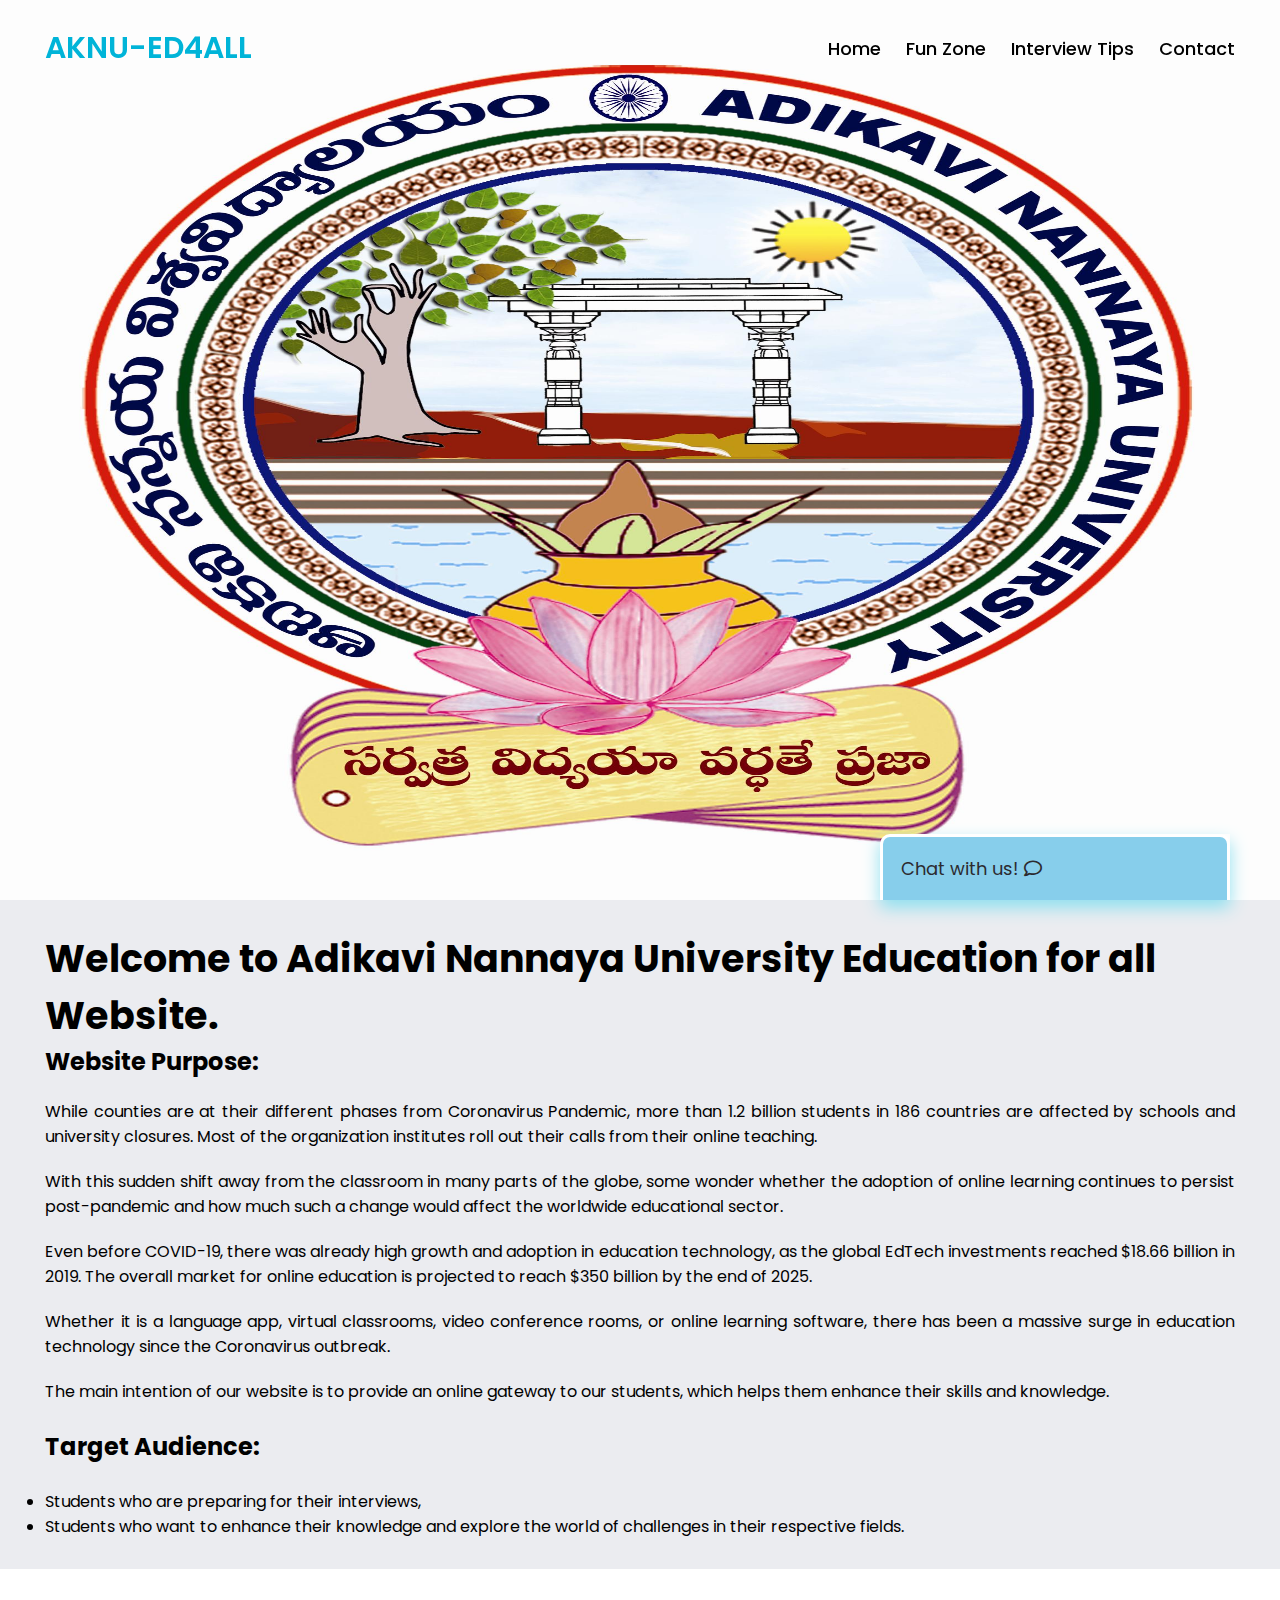
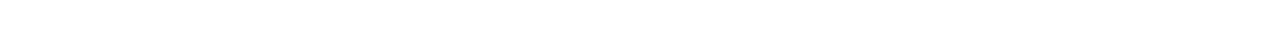
<file: index.html>
<!DOCTYPE html>
<!-- Created By CodingNepal - www.codingnepalweb.com -->
<html lang="en">
<head>
    <meta charset="UTF-8">
    <meta name="viewport" content="width=device-width, initial-scale=1.0">
    <title>AKNU-ED4ALL</title>
    <link rel="stylesheet" href="stylewebsite.css">
    <link rel="stylesheet" href="chat.css">
    <link rel="stylesheet" href="https://cdnjs.cloudflare.com/ajax/libs/font-awesome/5.15.3/css/all.min.css"/>
    <link rel="stylesheet" href="https://cdnjs.cloudflare.com/ajax/libs/font-awesome/4.7.0/css/font-awesome.min.css">
</head>
<body>
  <nav class="navbar">
    <div class="content">
      <div class="logo">
        <a href="index.html">AKNU-ED4ALL</a>
      </div>
      <ul class="menu-list">
        <div class="icon cancel-btn">
          <i class="fas fa-times"></i>
        </div>
        <li><a href="index.html">Home</a></li>
        <li><a href="funzone.html">Fun Zone</a></li>
        <li><a href="sample.html">Interview Tips</a></li>
        <li><a href="About us.html">Contact</a></li>
      </ul>
      <div class="icon menu-btn">
        <i class="fas fa-bars"></i>
      </div>
    </div>
  </nav>
  <div class="banner"></div>
  <div class="about">
    <div class="content">
      <div class="title">Welcome to Adikavi Nannaya University Education for all Website.</div>
        <h2>Website Purpose:</h2>
        <p>While counties are at their different phases from Coronavirus Pandemic, more than 1.2 billion students in 186 countries are affected by schools and university closures. Most of the organization institutes roll out their calls from their online teaching.
</p>
        <p>With this sudden shift away from the classroom in many parts of the globe, some wonder whether the adoption of online learning continues to persist post-pandemic and how much such a change would affect the worldwide educational sector.
</p>
        <p>Even before COVID-19, there was already high growth and adoption in education technology, as the global EdTech investments reached $18.66 billion in 2019. The overall market for online education is projected to reach $350 billion by the end of 2025.
</p>
        <p>Whether it is a language app, virtual classrooms, video conference rooms, or online learning software, there has been a massive surge in education technology since the Coronavirus outbreak.
</p>
        <p>The main intention of our website is to provide an online gateway to our students, which helps them enhance their skills and knowledge.
</p>
        <br>
        <h2>Target Audience:</h2>
        <ul>
            <br>
            <li>Students who are preparing for their interviews,</li>
            <li>Students who want to enhance their knowledge and explore the world of challenges in their respective fields. 
</li>
        </ul>
    </div>
  </div>
    <br>
     <br>
     <br>
  <!--CHAT BOT-->
  <div class="chat-bot-collapsible">
      <button id="chat-button" type="button" class="collapsible">
          Chat with us!
          <i id="chat-icon"  class="far fa-comment"></i>
      </button>
      <div class="msg-container">
           <div class="full-chat-block">
               <!--Message container-->
               <div class="outer-container">
                  <div class="chat-container">
                      <!--messages-->
                      <div id ="chatbox"> 
                          <h5 id="chat-timestamp"></h5>
                          <p id="botstartermsg" class="botText"><span>Loading...</span></p>
                      </div>
                      <!--user input box-->
                      <div class="chat-bar-input-block">
                          <div id="userInput">
                              <input id="textInput" class="input-box" type="text" name="msg" placeholder="enter your query">
                              <p></p>
                          </div> 
                          <div class="chat-bar-icons">
                            <i id="chat-icon"  style="color: crimson;" class="fa fa-heart"
                            onclick="heartButton()"></i> 
                            <i id="chat-icon"  style="color:black;" class="fa fa-send-o"
                            onclick="sendButton()"></i> 
                          </div>
                      </div>
                      <div id="chat-bar-bottom">
                          <p></p>
                      </div>
                  </div>
               </div>
           </div>
      </div>

  </div>
   
   
</body>
<script src="main.js"></script> 
<script src="https://ajax.googleapis.com/ajax/libs/jquery/3.4.1/jquery.min.js"></script>
<script src="responsive.js"></script>
<script src="chat.js"></script>
 
</html>
</file>
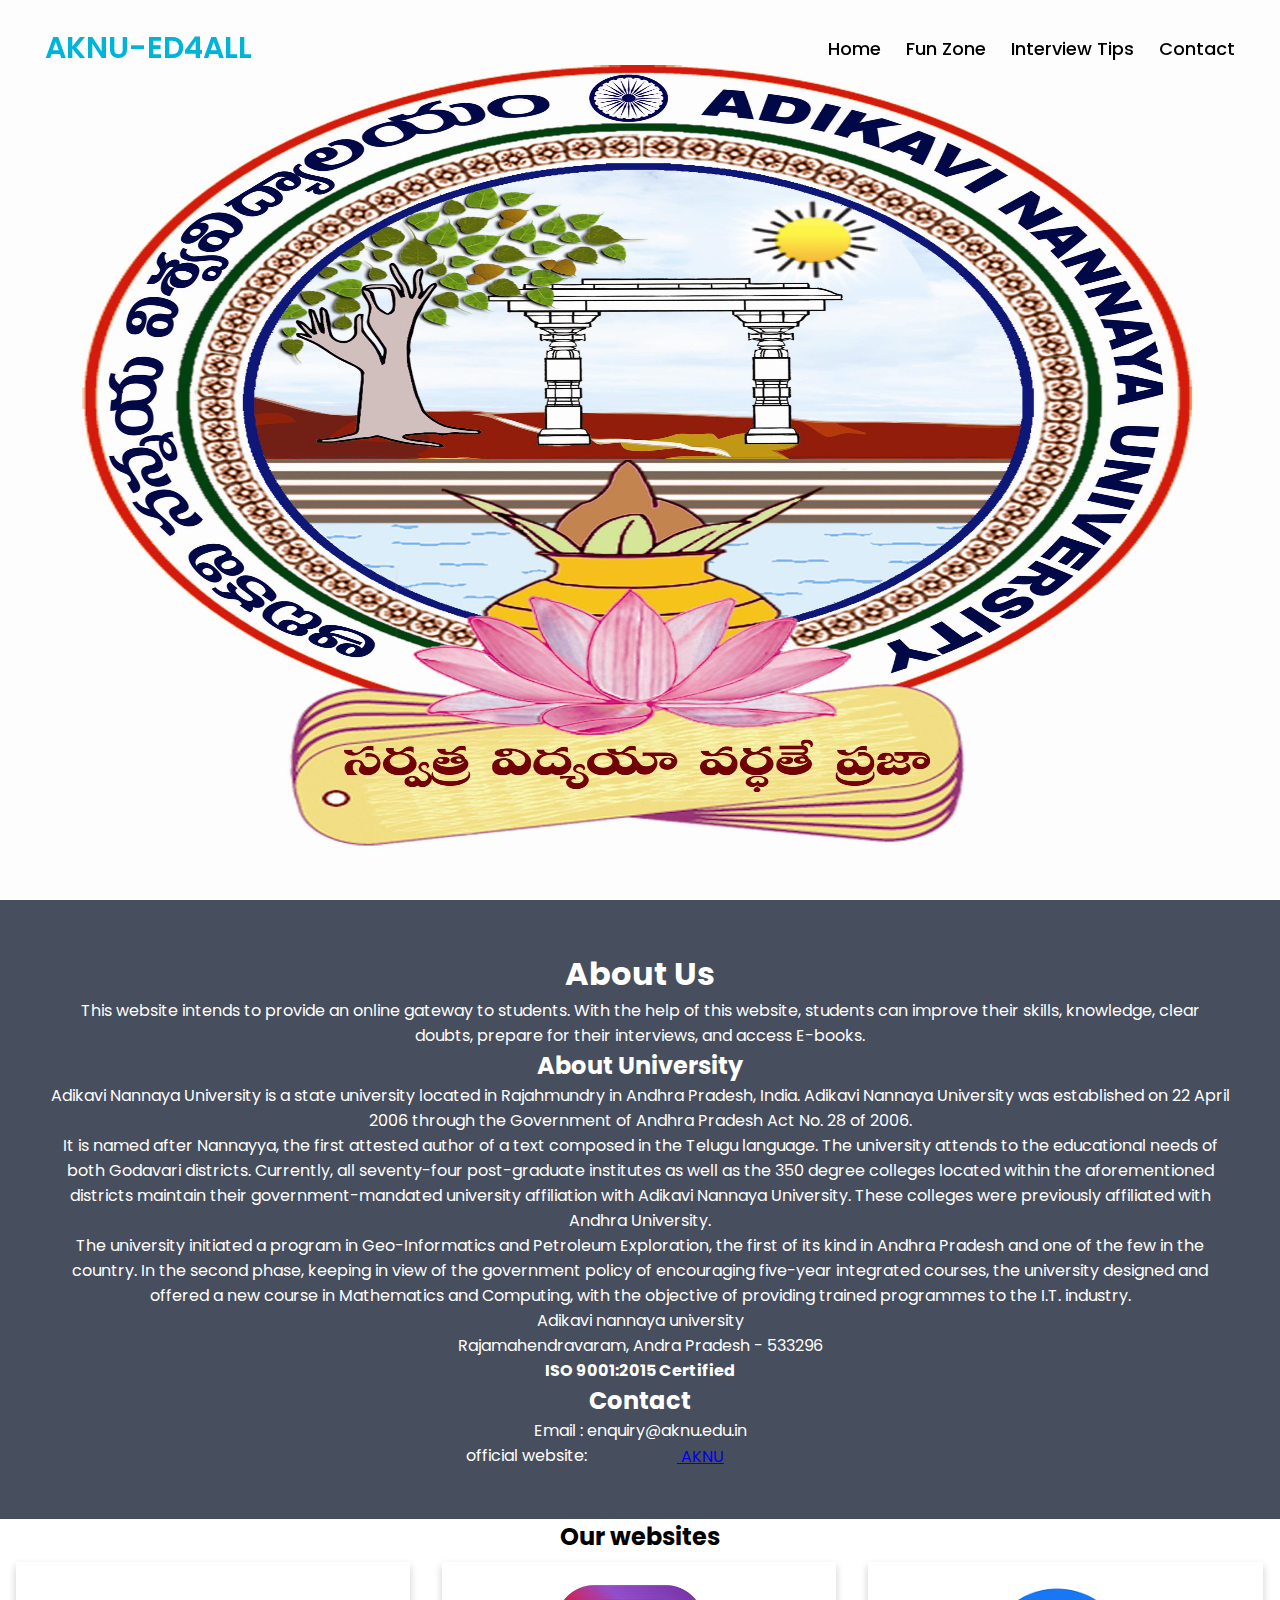
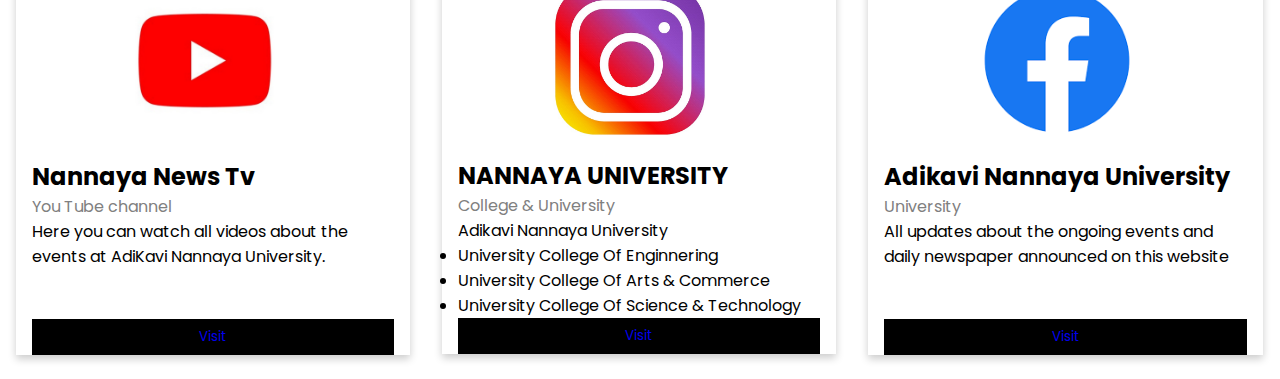
<file: About us.html>
<!DOCTYPE html>
<!-- Created By CodingNepal - www.codingnepalweb.com -->
<html lang="en">
<head>
    <meta charset="UTF-8">
    <meta name="viewport" content="width=device-width, initial-scale=1.0">
    <title>AKNU-ED4ALL</title>
    <link rel="stylesheet" href="stylewebsite.css">
    <link rel="stylesheet" href="About us.css">
    <link rel="stylesheet" href="https://cdnjs.cloudflare.com/ajax/libs/font-awesome/5.15.3/css/all.min.css"/>
    <link rel="stylesheet" href="https://cdnjs.cloudflare.com/ajax/libs/font-awesome/4.7.0/css/font-awesome.min.css">
</head>
<body>
  <nav class="navbar">
    <div class="content">
      <div class="logo">
        <a href="index.html">AKNU-ED4ALL</a>
      </div>
      <ul class="menu-list">
        <div class="icon cancel-btn">
          <i class="fas fa-times"></i>
        </div>
        <li><a href="index.html">Home</a></li>
        <li><a href="funzone.html">Fun Zone</a></li>
        <li><a href="sample.html">Interview Tips</a></li>
        <li><a href="About us.html">Contact</a></li>
      </ul>
      <div class="icon menu-btn">
        <i class="fas fa-bars"></i>
      </div>
    </div>
  </nav>
  <div class="banner"></div>
  <div class="about-section">
    <h1>About Us </h1>
    <p>This website intends to provide an online gateway to students. With the help of this website, students can improve their skills, knowledge, clear doubts, prepare for their interviews, and access E-books.</p>
    <h2>About University</h2>
    <p>Adikavi Nannaya University is a state university located in Rajahmundry in Andhra Pradesh, India. Adikavi Nannaya University was established on 22 April 2006 through the Government of Andhra Pradesh Act No. 28 of 2006.</p>

    <p>It is named after Nannayya, the first attested author of a text composed in the Telugu language. The university attends to the educational needs of both Godavari districts. Currently, all seventy-four post-graduate institutes as well as the 350 degree colleges located within the aforementioned districts maintain their government-mandated university affiliation with Adikavi Nannaya University. These colleges were previously affiliated with Andhra University.</p>

    <p>The university initiated a program in Geo-Informatics and Petroleum Exploration, the first of its kind in Andhra Pradesh and one of the few in the country. In the second phase, keeping in view of the government policy of encouraging five-year integrated courses, the university designed and offered a new course in Mathematics and Computing, with the objective of providing trained programmes to the I.T. industry.</p>
    <p>Adikavi nannaya university</p>
    <p>Rajamahendravaram, Andra Pradesh - 533296</p>
    <p><b>ISO 9001:2015 Certified</b></p>
    <p></p>
    <h2>Contact</h2>
    <p>Email : enquiry@aknu.edu.in</p>
    <p>official website:<a href="https://www.aknu.edu.in/" target="_blank" style="width:50%; vertical-align:middle;margin:0px 90px "> AKNU</a> </p>
  </div>
  
  <h2 style="text-align:center">Our websites</h2>
  <div class="row">
    <div class="column">
      <div class="card">
        <img src="youtube.jpg" alt="Jane" style="width:50%; vertical-align:middle;margin:0px 90px ">
        <div class="container">
          <h2>Nannaya News Tv</h2>
          <p class="title">You Tube channel</p>
          <p>Here you can watch all videos about the events at AdiKavi Nannaya University.</p>
          <br>
          <br>
          <p><button class="button"><a href="https://www.youtube.com/channel/UCWk6lIyf9JGKx84fZCWmDyQ" target="_blank" style="text-decoration: none;">Visit</a></button></p>
        </div>
      </div>
    </div>
  
    <div class="column">
      <div class="card">
        <img src="Instagram logo.jpg" alt="Mike" style="width:50%; vertical-align:middle;margin:0px 90px ">
        <div class="container">
          <h2>NANNAYA UNIVERSITY</h2>
          <p class="title">College & University</p>
          <p>Adikavi Nannaya University</p>
          <ul>
              <li>University College Of Enginnering</li>
              <li>University College Of Arts & Commerce</li>
              <li>University College Of Science & Technology</li>
          </ul>
          <p><button class="button"><a href="https://www.instagram.com/nannaya_university/" target="_blank" style="text-decoration: none;">Visit</a></button></p>
        </div>
      </div>
    </div>
    
    <div class="column">
      <div class="card">
        <img src="facebook.png" alt="John" style="width:50%; vertical-align:middle;margin:0px 90px ">
        <div class="container">
          <h2>Adikavi Nannaya University</h2>
          <p class="title">University</p>
          <p>All updates about the ongoing events and daily newspaper announced on this website</p>
          <br>
          <br>
          <p><button class="button"><a href="https://www.facebook.com/Adikavi-Nannaya-University-100125611591874/" target="_blank" style="text-decoration: none;">Visit</a></button></p>
        </div>
      </div>
    </div>
  </div>


</body>
<script src="main.js"></script> 
<script src="https://ajax.googleapis.com/ajax/libs/jquery/3.4.1/jquery.min.js"></script>
<script src="responsive.js"></script>
<script src="chat.js"></script>
 
</html>
</file>
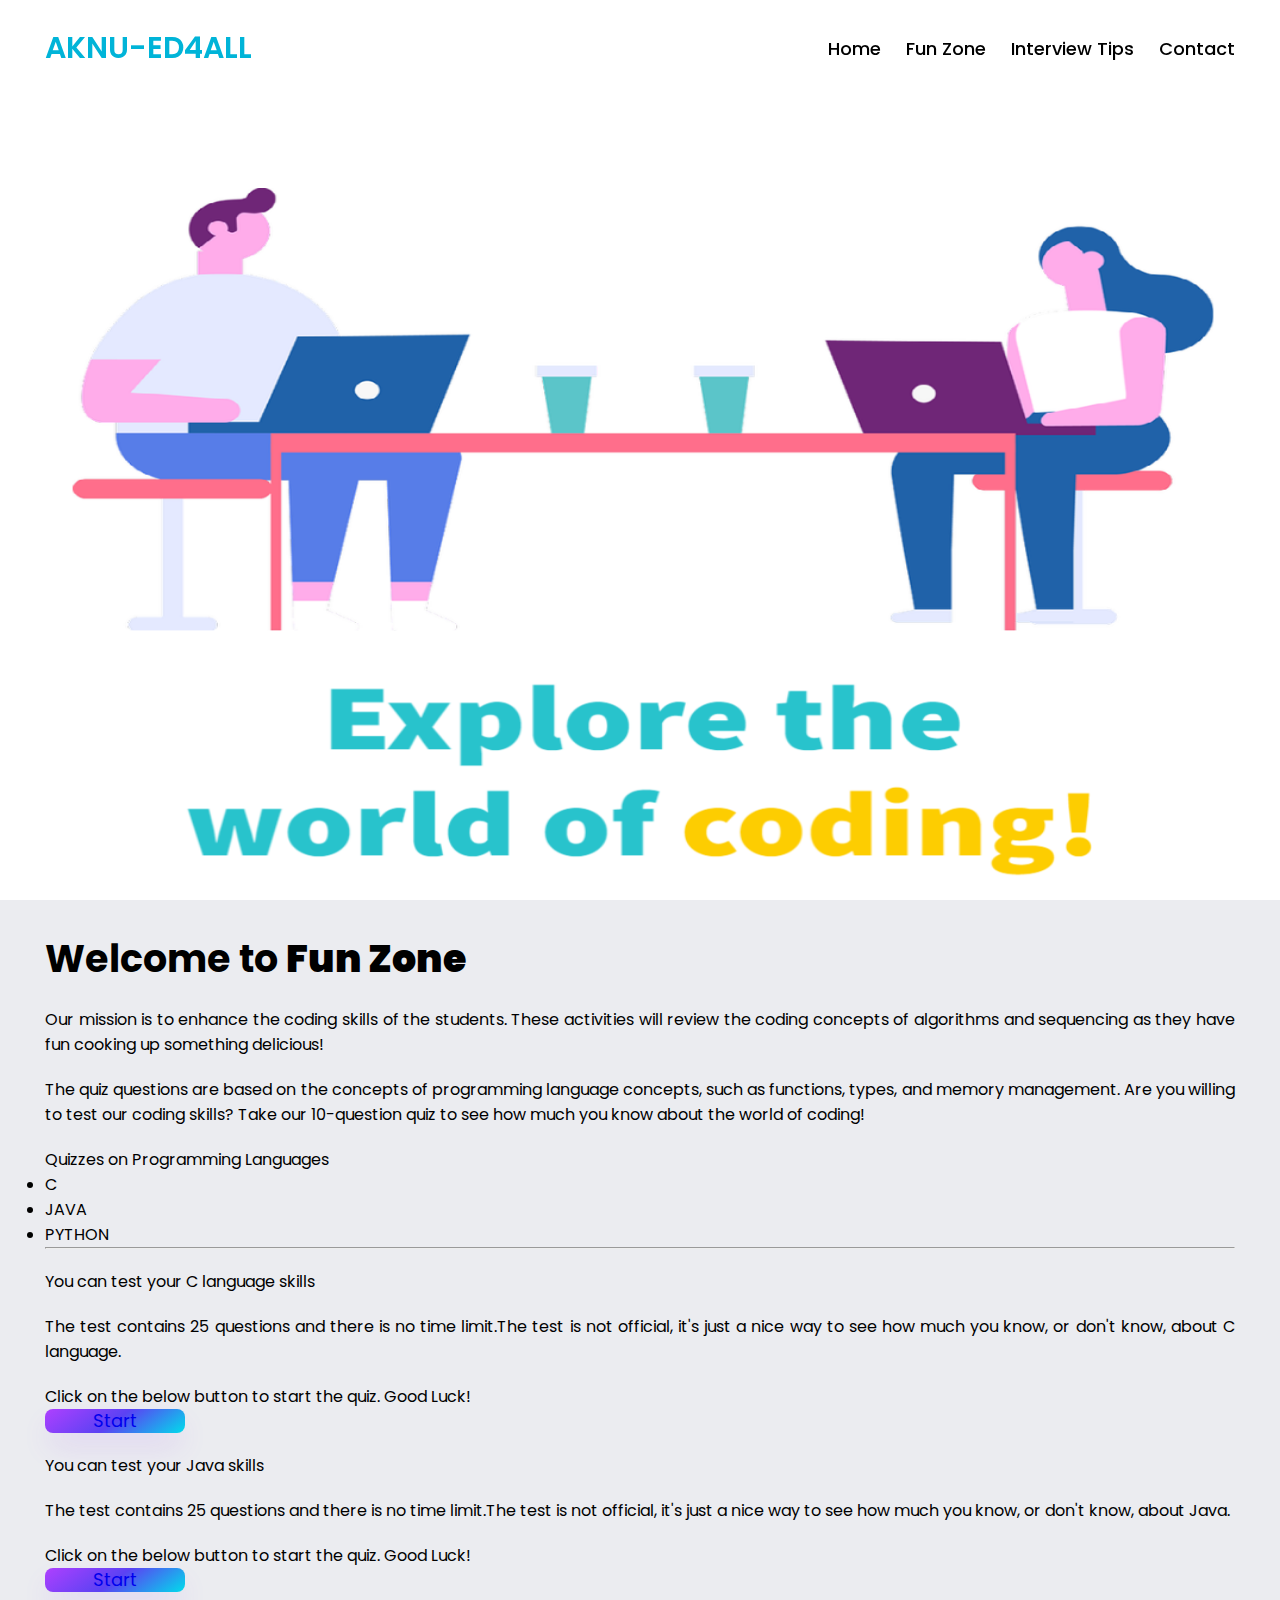
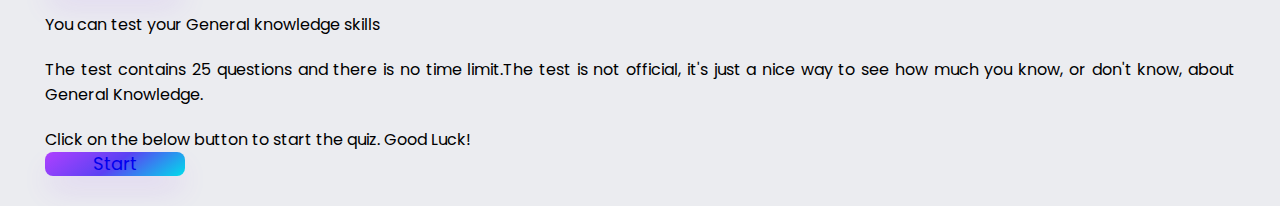
<file: funzone.html>
<!DOCTYPE html>
 
<html lang="en">
<head>
    <meta charset="UTF-8">
    <meta name="viewport" content="width=device-width, initial-scale=1.0">
    <title>AKNU-ED4ALL</title>
    <link rel="stylesheet" href="stylewebsite.css">
    <link rel="stylesheet" href="chat.css">
    <link rel="stylesheet" href="https://cdnjs.cloudflare.com/ajax/libs/font-awesome/5.15.3/css/all.min.css"/>
    <link rel="stylesheet" href="https://cdnjs.cloudflare.com/ajax/libs/font-awesome/4.7.0/css/font-awesome.min.css">
    <link rel="stylesheet" href="funzone.css">
</head>
<body>
  <nav class="navbar">
    <div class="content">
      <div class="logo">
        <a href="index.html">AKNU-ED4ALL</a>
      </div>
      <ul class="menu-list">
        <div class="icon cancel-btn">
          <i class="fas fa-times"></i>
        </div>
        <li><a href="index.html">Home</a></li>
        <li><a href="funzone.html">Fun Zone</a></li>
        <li><a href="sample.html">Interview Tips</a></li>
        <li><a href="About us">Contact</a></li>
      </ul>
      <div class="icon menu-btn">
        <i class="fas fa-bars"></i>
      </div>
    </div>
  </nav>
  <div class="funzone-container"></div>
  <div class="about">
    <div class="content">
      <div class="title">Welcome to <b>Fun Zone</b></div>
      <p>Our mission is to enhance the coding skills of the students. These activities will review the coding concepts of algorithms and sequencing as they have fun cooking up something delicious! </p>
      <p>The quiz questions are based on the concepts of programming language concepts, such as functions, types, and memory management.
        Are you willing to test our coding skills? Take our 10-question quiz to see how much you know about the world of coding! </p>
      <p>Quizzes on Programming Languages</p>
      <ul>
          <li>C</li>
          <li>JAVA</li>
          <li>PYTHON</li>
      </ul>
      <hr>
      <p>You can test your C language skills</p>
      <p>The test contains 25 questions and there is no time limit.The test is not official, it's just a nice way to see how much you know, or don't know, about C language.</p>
      <p>Click on the below button to start the quiz. Good Luck!</p>
      <button id="q-button" type="button"><a href="quizzy.html" style="text-decoration: none;">Start</a></button>
      <p>You can test your Java skills</p>
      <p>The test contains 25 questions and there is no time limit.The test is not official, it's just a nice way to see how much you know, or don't know, about Java.</p>
      <p>Click on the below button to start the quiz. Good Luck!</p>
      <button id="q-button" type="button"><a href="quizyc.html" style="text-decoration: none;">Start</a></button>
      <p>You can test your General knowledge skills</p>
      <p>The test contains 25 questions and there is no time limit.The test is not official, it's just a nice way to see how much you know, or don't know, about General Knowledge.</p>
      <p>Click on the below button to start the quiz. Good Luck!</p>
      <button id="q-button" type="button"><a href="quizyp.html" style="text-decoration: none;">Start</a></button>
    </div>
  </div>
</body>
<script src="main.js"></script> 
<script src="https://ajax.googleapis.com/ajax/libs/jquery/3.4.1/jquery.min.js"></script>
<script src="responsive.js"></script>
<script src="chat.js"></script>

 
</html>
</file>
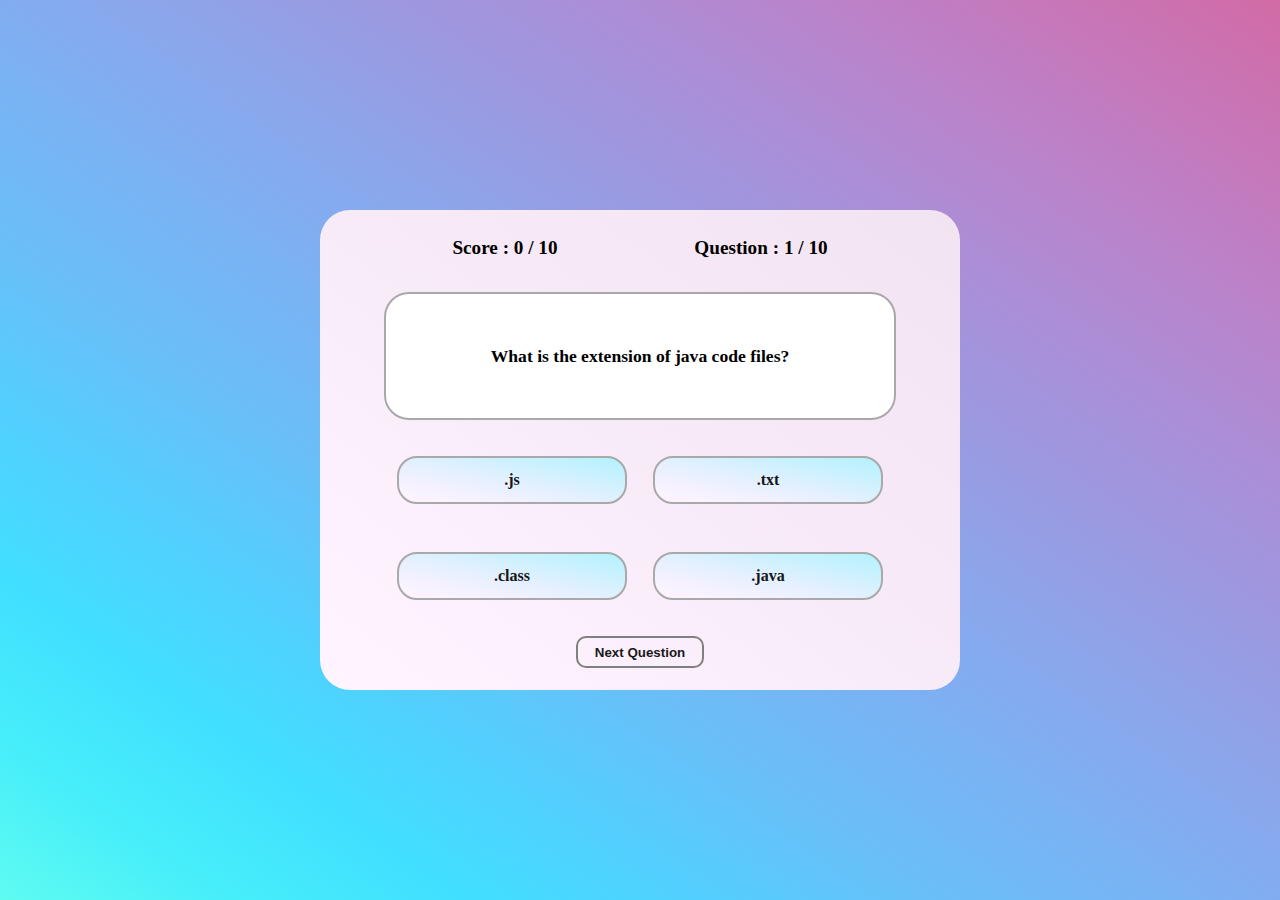
<file: quizyc.html>
<!DOCTYPE html>
<html lang="en">
<head>
    <meta charset="UTF-8">
    <meta http-equiv="X-UA-Compatible" content="IE=edge">
    <meta name="viewport" content="width=device-width, initial-scale=1.0">
    <link rel="stylesheet" href="quizy.css">
    <title>Document</title>
</head>
<body onload="NextQuestion(0)">
        <main>
            <!-- creating a modal for when quiz ends -->
            <div class="modal-container" id="score-modal">
              
                <div class="modal-content-container">
                  
                    <h1>Congratulations, Quiz Completed.</h1>
                  
                    <div class="grade-details">
                        <p>Attempts : 10</p>
                        <p>Wrong Answers : <span id="wrong-answers"></span></p>
                        <p>Right Answers : <span id="right-answers"></span></p>
                        <p>Grade : <span id="grade-percentage"></span>%</p>
                        <p ><span id="remarks"></span></p>
                    </div>
                  
                    <div class="modal-button-container">
                        <button onclick="closeScoreModal()">Continue</button>
                        <button onclick="return_home()"><a href="funzone.html" style="text-decoration: none";>Home</a></button>
                    </div>
                  
                </div>
            </div>
    
            <div class="game-quiz-container">
              
                <div class="game-details-container">
                    <h1>Score : <span id="player-score"></span> / 10</h1>
                    <h1> Question : <span id="question-number"></span> / 10</h1>
                </div>
    
                <div class="game-question-container">
                    <h1 id="display-question"></h1>
                </div>
    
                <div class="game-options-container">
                  
                   <div class="modal-container" id="option-modal">
                     
                        <div class="modal-content-container">
                             <h1>Please Pick An Option</h1>
                          
                             <div class="modal-button-container">
                                <button onclick="closeOptionModal()">Continue</button>
                            </div>
                          
                        </div>
                     
                   </div>
                  
                    <span>
                        <input type="radio" id="option-one" name="option" class="radio" value="optionA" />
                        <label for="option-one" class="option" id="option-one-label"></label>
                    </span>
                  
    
                    <span>
                        <input type="radio" id="option-two" name="option" class="radio" value="optionB" />
                        <label for="option-two" class="option" id="option-two-label"></label>
                    </span>
                  
    
                    <span>
                        <input type="radio" id="option-three" name="option" class="radio" value="optionC" />
                        <label for="option-three" class="option" id="option-three-label"></label>
                    </span>
                  
    
                    <span>
                        <input type="radio" id="option-four" name="option" class="radio" value="optionD" />
                        <label for="option-four" class="option" id="option-four-label"></label>
                    </span>
    
    
                </div>
    
                <div class="next-button-container">
                    <button onclick="handleNextQuestion()">Next Question</button>
                </div>
    
            </div>
        </main>
         
</body>
<script src="quizzyc.js"></script> 
<script src="https://ajax.googleapis.com/ajax/libs/jquery/3.4.1/jquery.min.js"></script>
</html>
</file>
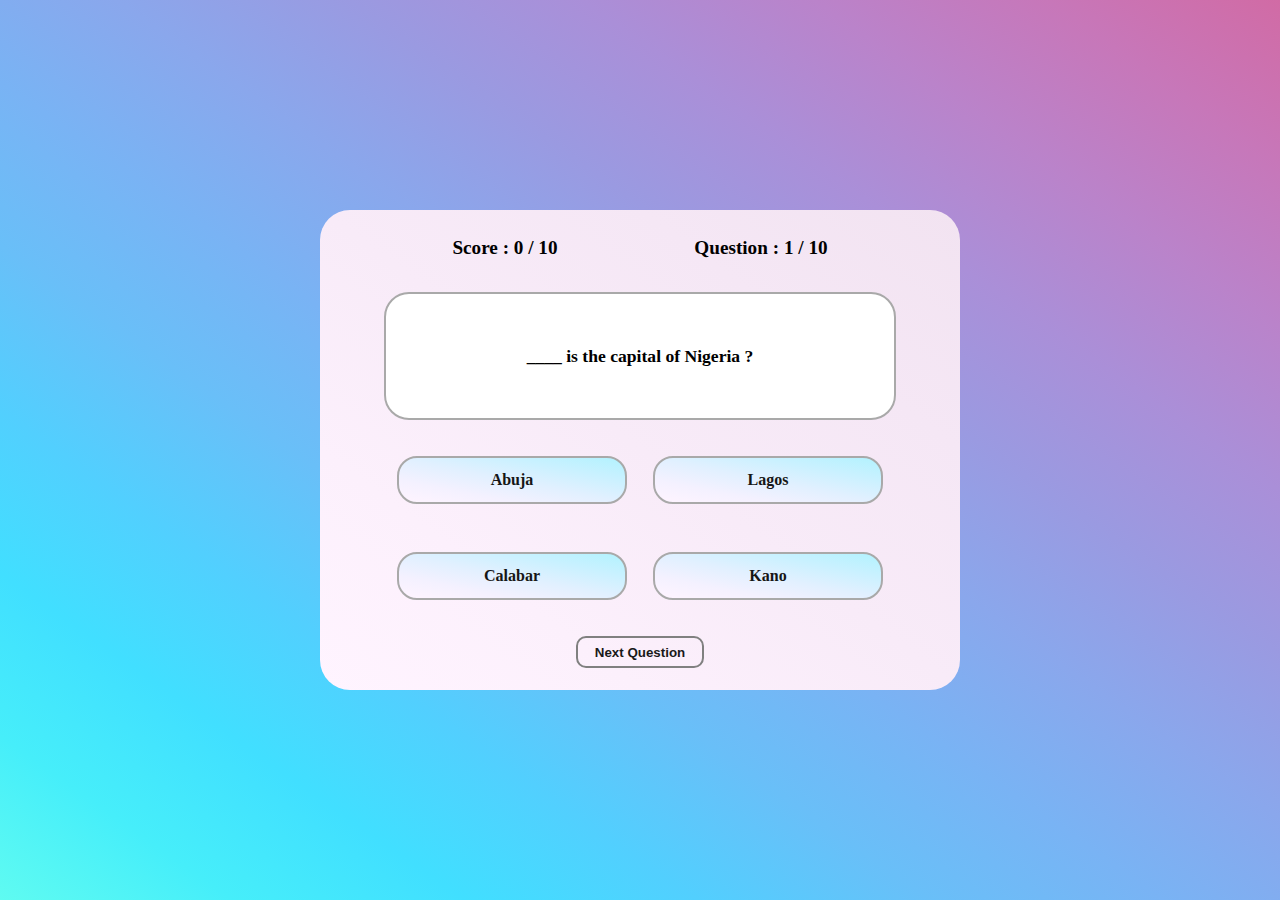
<file: quizyp.html>
<!DOCTYPE html>
<html lang="en">
<head>
    <meta charset="UTF-8">
    <meta http-equiv="X-UA-Compatible" content="IE=edge">
    <meta name="viewport" content="width=device-width, initial-scale=1.0">
    <link rel="stylesheet" href="quizy.css">
    <title>Document</title>
</head>
<body onload="NextQuestion(0)">
        <main>
            <!-- creating a modal for when quiz ends -->
            <div class="modal-container" id="score-modal">
              
                <div class="modal-content-container">
                  
                    <h1>Congratulations, Quiz Completed.</h1>
                  
                    <div class="grade-details">
                        <p>Attempts : 10</p>
                        <p>Wrong Answers : <span id="wrong-answers"></span></p>
                        <p>Right Answers : <span id="right-answers"></span></p>
                        <p>Grade : <span id="grade-percentage"></span>%</p>
                        <p ><span id="remarks"></span></p>
                    </div>
                  
                    <div class="modal-button-container">
                        <button onclick="closeScoreModal()">Continue</button>
                        <button onclick="return_home()"><a href="funzone.html" style="text-decoration: none";>Home</a></button>
                    </div>
                  
                </div>
            </div>
    
            <div class="game-quiz-container">
              
                <div class="game-details-container">
                    <h1>Score : <span id="player-score"></span> / 10</h1>
                    <h1> Question : <span id="question-number"></span> / 10</h1>
                </div>
    
                <div class="game-question-container">
                    <h1 id="display-question"></h1>
                </div>
    
                <div class="game-options-container">
                  
                   <div class="modal-container" id="option-modal">
                     
                        <div class="modal-content-container">
                             <h1>Please Pick An Option</h1>
                          
                             <div class="modal-button-container">
                                <button onclick="closeOptionModal()">Continue</button>
                            </div>
                          
                        </div>
                     
                   </div>
                  
                    <span>
                        <input type="radio" id="option-one" name="option" class="radio" value="optionA" />
                        <label for="option-one" class="option" id="option-one-label"></label>
                    </span>
                  
    
                    <span>
                        <input type="radio" id="option-two" name="option" class="radio" value="optionB" />
                        <label for="option-two" class="option" id="option-two-label"></label>
                    </span>
                  
    
                    <span>
                        <input type="radio" id="option-three" name="option" class="radio" value="optionC" />
                        <label for="option-three" class="option" id="option-three-label"></label>
                    </span>
                  
    
                    <span>
                        <input type="radio" id="option-four" name="option" class="radio" value="optionD" />
                        <label for="option-four" class="option" id="option-four-label"></label>
                    </span>
    
    
                </div>
    
                <div class="next-button-container">
                    <button onclick="handleNextQuestion()">Next Question</button>
                </div>
    
            </div>
        </main>
         
</body>
<script src="quizzyp.js"></script> 
<script src="https://ajax.googleapis.com/ajax/libs/jquery/3.4.1/jquery.min.js"></script>
</html>
</file>
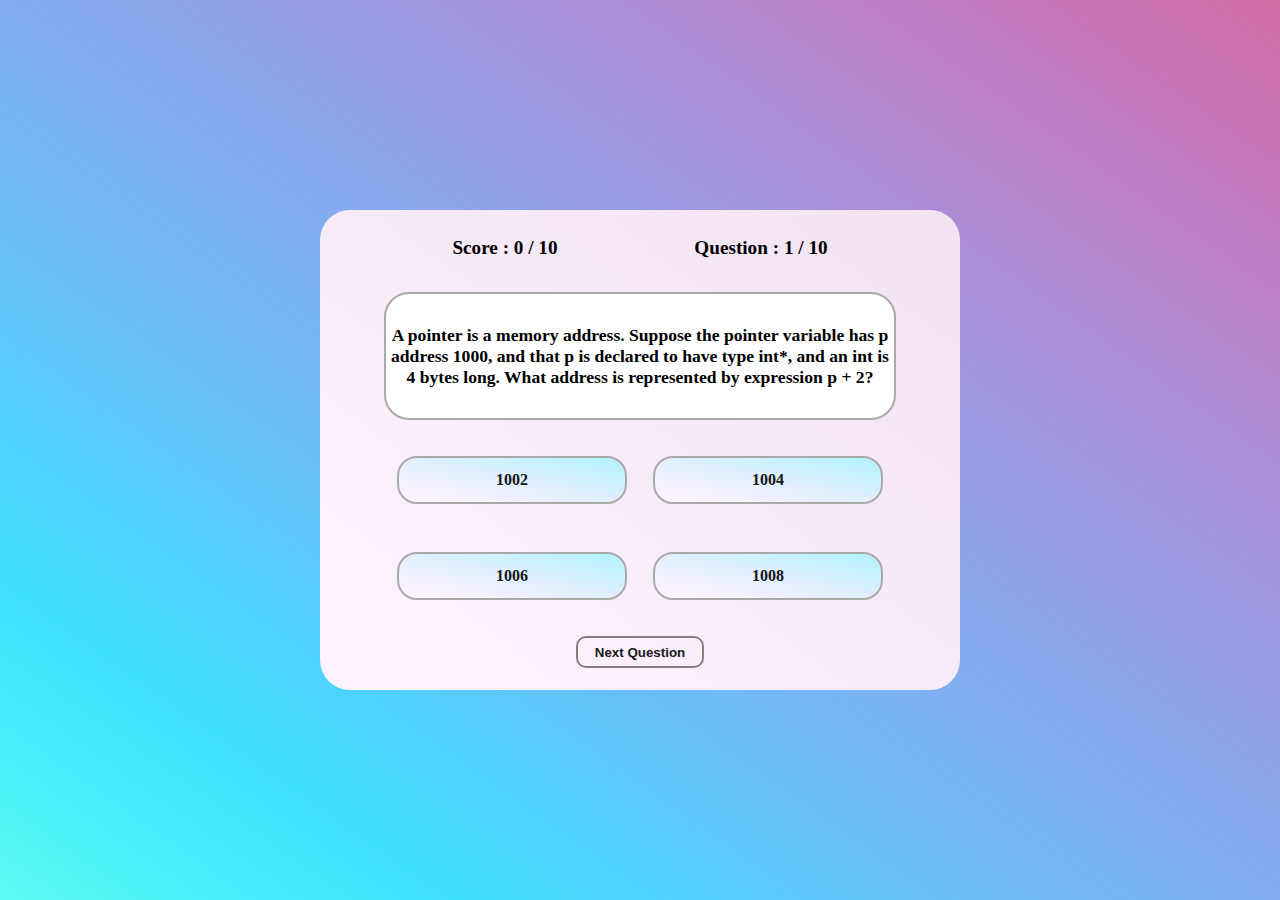
<file: quizzy.html>
<!DOCTYPE html>
<html lang="en">
<head>
    <meta charset="UTF-8">
    <meta http-equiv="X-UA-Compatible" content="IE=edge">
    <meta name="viewport" content="width=device-width, initial-scale=1.0">
    <link rel="stylesheet" href="quizy.css">
    <title>Document</title>
</head>
<body onload="NextQuestion(0)">
        <main>
            <!-- creating a modal for when quiz ends -->
            <div class="modal-container" id="score-modal">
              
                <div class="modal-content-container">
                  
                    <h1>Congratulations, Quiz Completed.</h1>
                  
                    <div class="grade-details">
                        <p>Attempts : 10</p>
                        <p>Wrong Answers : <span id="wrong-answers"></span></p>
                        <p>Right Answers : <span id="right-answers"></span></p>
                        <p>Grade : <span id="grade-percentage"></span>%</p>
                        <p ><span id="remarks"></span></p>
                    </div>
                  
                    <div class="modal-button-container">
                        <button onclick="closeScoreModal()">Continue</button>
                        <button onclick="return_home()"><a href="funzone.html" style="text-decoration: none";>Home</a></button>
                    </div>
                  
                </div>
            </div>
    
            <div class="game-quiz-container">
              
                <div class="game-details-container">
                    <h1>Score : <span id="player-score"></span> / 10</h1>
                    <h1> Question : <span id="question-number"></span> / 10</h1>
                </div>
    
                <div class="game-question-container">
                    <h1 id="display-question"></h1>
                </div>
    
                <div class="game-options-container">
                  
                   <div class="modal-container" id="option-modal">
                     
                        <div class="modal-content-container">
                             <h1>Please Pick An Option</h1>
                          
                             <div class="modal-button-container">
                                <button onclick="closeOptionModal()">Continue</button>
                            </div>
                          
                        </div>
                     
                   </div>
                  
                    <span>
                        <input type="radio" id="option-one" name="option" class="radio" value="optionA" />
                        <label for="option-one" class="option" id="option-one-label"></label>
                    </span>
                  
    
                    <span>
                        <input type="radio" id="option-two" name="option" class="radio" value="optionB" />
                        <label for="option-two" class="option" id="option-two-label"></label>
                    </span>
                  
    
                    <span>
                        <input type="radio" id="option-three" name="option" class="radio" value="optionC" />
                        <label for="option-three" class="option" id="option-three-label"></label>
                    </span>
                  
    
                    <span>
                        <input type="radio" id="option-four" name="option" class="radio" value="optionD" />
                        <label for="option-four" class="option" id="option-four-label"></label>
                    </span>
    
    
                </div>
    
                <div class="next-button-container">
                    <button onclick="handleNextQuestion()">Next Question</button>
                </div>
    
            </div>
        </main>
         
</body>
<script src="quizzy.js"></script> 
<script src="https://ajax.googleapis.com/ajax/libs/jquery/3.4.1/jquery.min.js"></script>
</html>
</file>
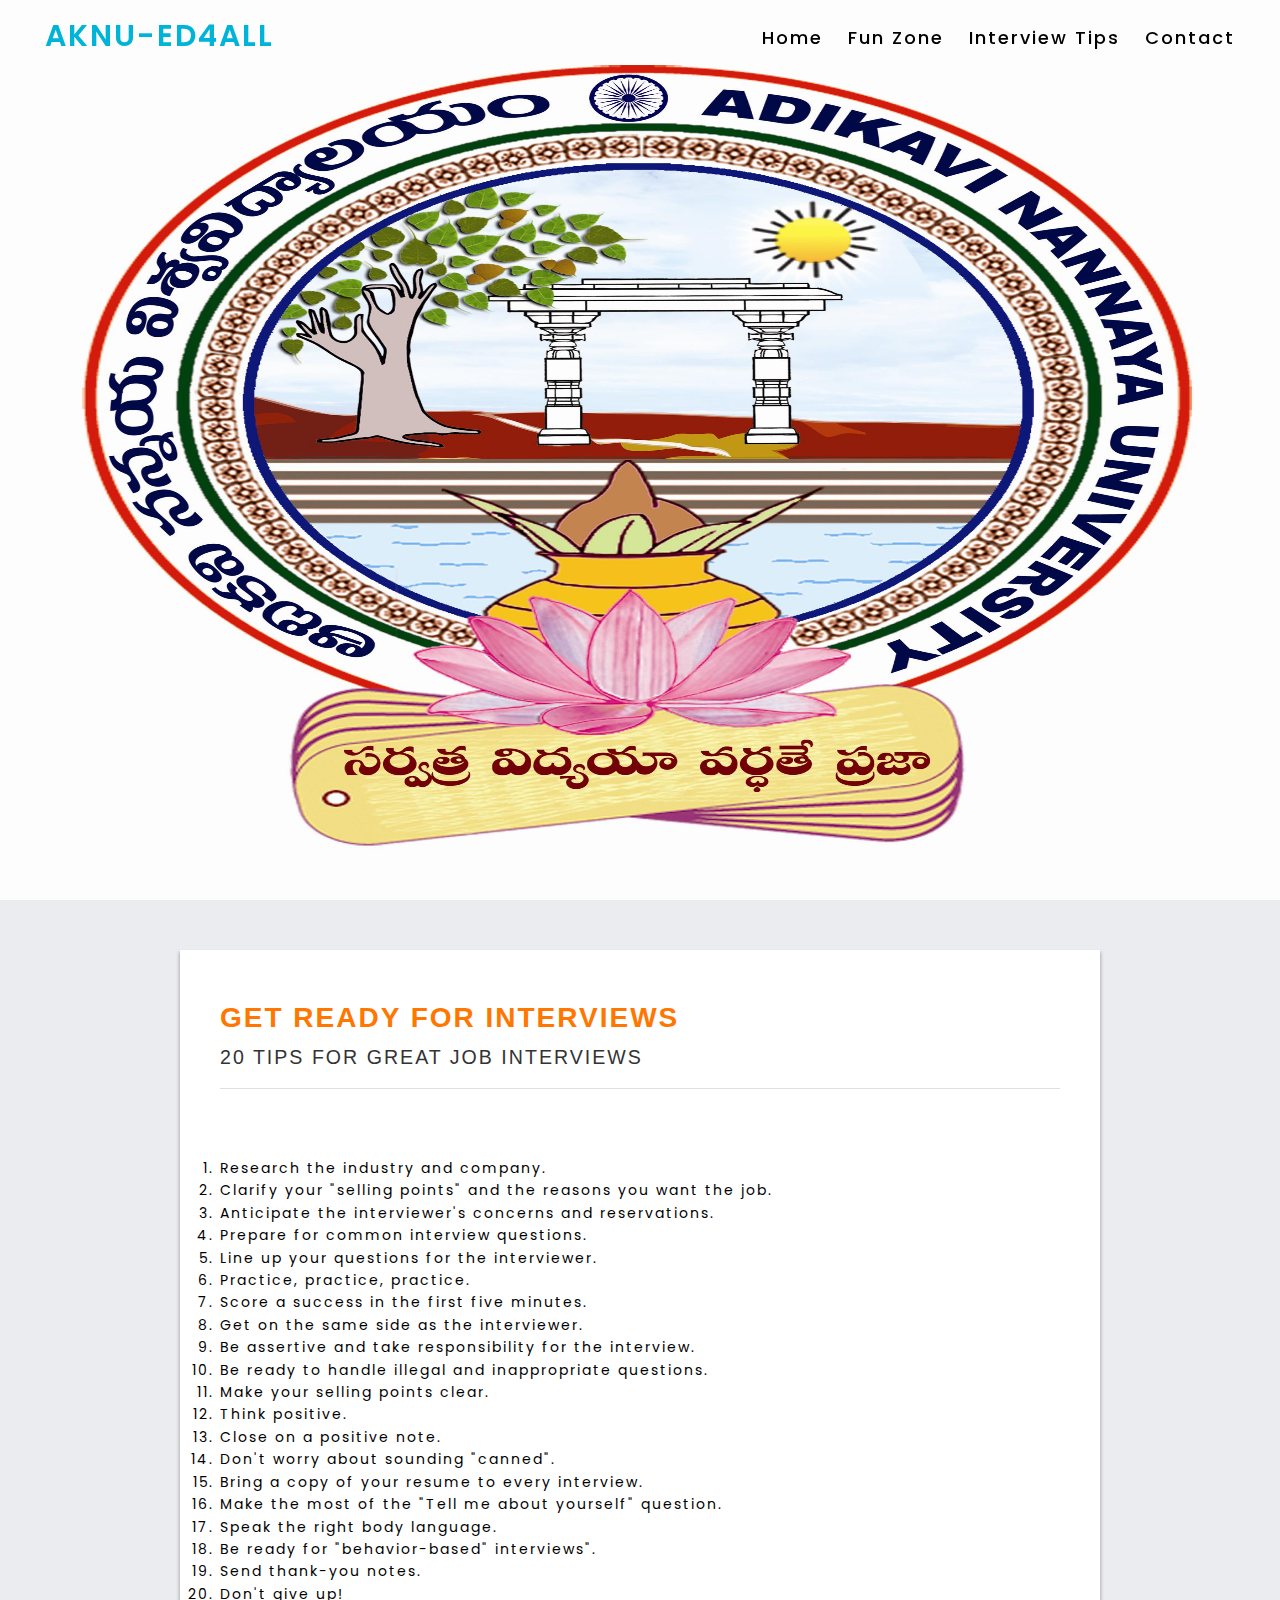
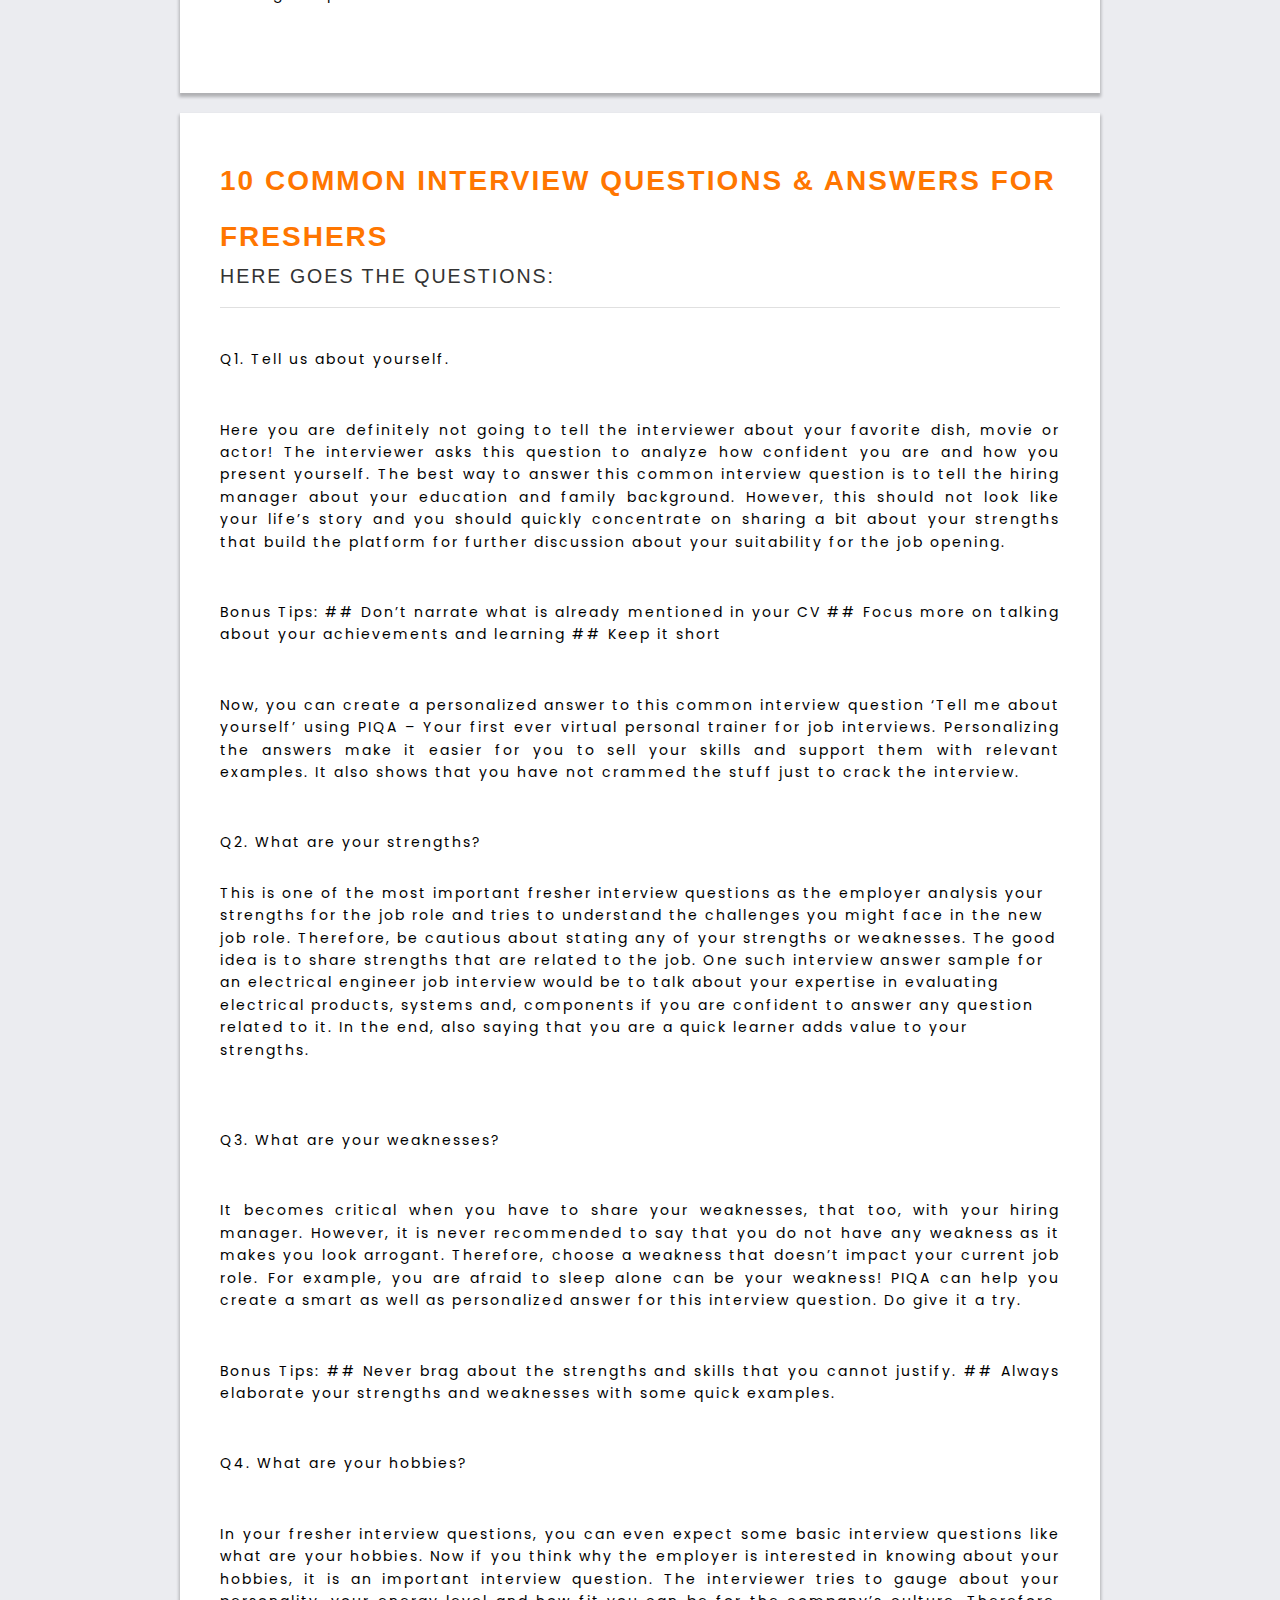
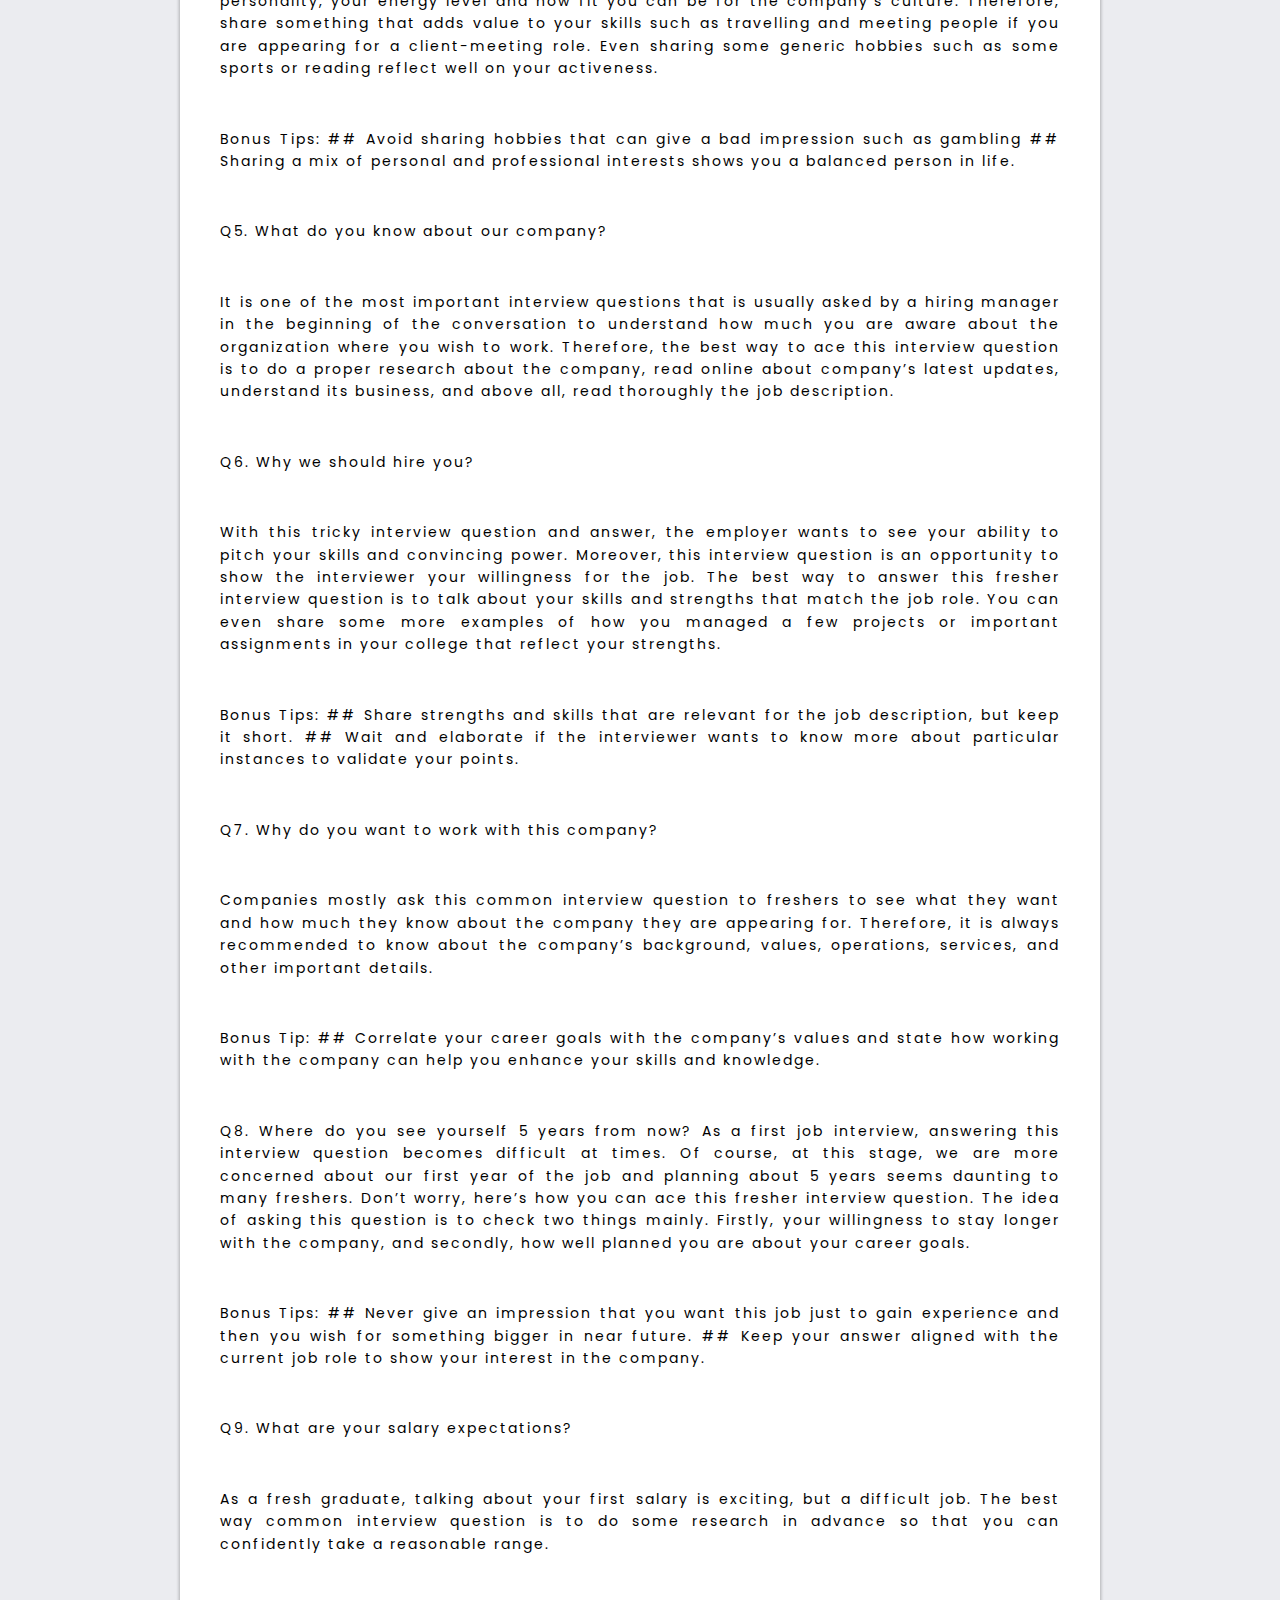
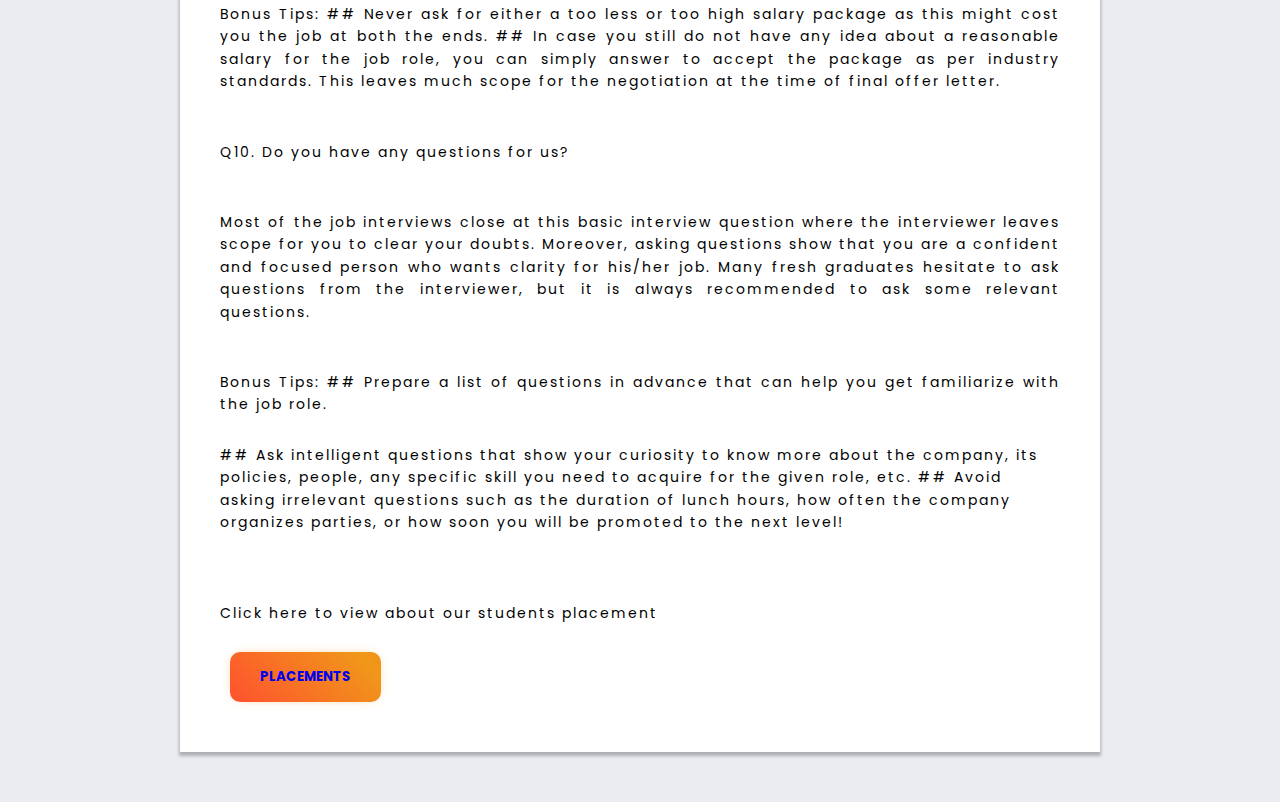
<file: sample.html>
<!DOCTYPE html>
<html lang="en">
<head>
    <meta charset="UTF-8">
    <meta http-equiv="X-UA-Compatible" content="IE=edge">
    <meta name="viewport" content="width=device-width, initial-scale=1.0">
    <title>AKNU-ED4ALL</title>
    <link rel="stylesheet" href="sample.css">
    <link rel="stylesheet" href="stylewebsite.css">
    <link rel="stylesheet" href="https://cdnjs.cloudflare.com/ajax/libs/font-awesome/5.15.3/css/all.min.css"/>
    <link rel="stylesheet" href="https://cdnjs.cloudflare.com/ajax/libs/font-awesome/4.7.0/css/font-awesome.min.css">
     <style>
      .btn {
 background-image: linear-gradient(45deg, #FF512F 0%, #F09819  51%, #FF512F  100%)
}

.btn {
 margin: 10px;
 padding: 15px 30px;
 text-align: center;
 text-transform: uppercase;
 transition: 0.5s;
 background-size: 200% auto;
 color: white;
 border-radius: 10px;
 display: block;
 border: 0px;
 font-weight: 700;
 box-shadow: 0px 0px 14px -7px #f09819;
}

.btn:hover {
 background-position: right center;
 /* change the direction of the change here */
 color: #fff;
 text-decoration: none;
}

.btn:active {
 transform: scale(0.95);
}
    </style>
  </head>
<body>
    <nav class="navbar">
        <div class="content">
          <div class="logo">
            <a href="#">AKNU-ED4ALL</a>
          </div>
          <ul class="menu-list">
            <div class="icon cancel-btn">
              <i class="fas fa-times"></i>
            </div>
            <li><a href="index.html">Home</a></li>
            <li><a href="funzone.html">Fun Zone</a></li>
            <li><a href="sample.html">Interview Tips</a></li>
            <li><a href="about us.html">Contact</a></li>
          </ul>
          <div class="icon menu-btn">
            <i class="fas fa-bars"></i>
          </div>
        </div>
      </nav>

      <div class="banner"></div>
    <div class="about">
       
      
         
         
      <article class="wrapper">
      <header>
        <h1 class="pageTitle">Get Ready for Interviews</h1>
        <h2 class="pageSubTitle">20 Tips for Great Job Interviews</h2>
      </header>
      <section>
         <p>
             <ol>
                 <li>Research the industry and company.</li>
                 <li>Clarify your "selling points" and the reasons you want the job.</li>
                 <li>Anticipate the interviewer's concerns and reservations.</li>
                 <li>Prepare for common interview questions.</li>
                 <li>Line up your questions for the interviewer.</li>
                 <li>Practice, practice, practice.</li>
                 <li>Score a success in the first five minutes.</li>
                 <li>Get on the same side as the interviewer.</li>
                 <li>Be assertive and take responsibility for the interview.</li>
                 <li>Be ready to handle illegal and inappropriate questions.</li>
                 <li>Make your selling points clear.</li>
                 <li>Think positive.</li>
                 <li>Close on a positive note.</li>
                 <li>Don't worry about sounding "canned".</li>
                 <li>Bring a copy of your resume to every interview.                </li>
                <li>Make the most of the "Tell me about yourself" question.</li>
                <li>Speak the right body language.</li>
                 <li>Be ready for "behavior-based" interviews".</li>
                 <li>Send thank-you notes.</li>
                 <li>Don't give up!</li>
            </ol>
         </p></section>
    </article>
    
    <article class="wrapper">
      <header>
        <h1 class="pageTitle">10 Common Interview Questions & Answers for Freshers</h1>
        <h2 class="pageSubTitle">Here goes the questions:</h2>
      </header>
      <section>
        <p>Q1. Tell us about yourself.</p>
        <p> Here you are definitely not going to tell the interviewer about your favorite dish, movie or actor! The interviewer asks this question to analyze how confident you are and how you present yourself. The best way to answer this common interview question is to tell the hiring manager about your education and family background. However, this should not look like your life’s story and you should quickly concentrate on sharing a bit about your strengths that build the platform for further discussion about your suitability for the job opening.</p>
            
            <p>Bonus Tips:
            ## Don’t narrate what is already mentioned in your CV
            ## Focus more on talking about your achievements and learning
            ## Keep it short</p>
            
            <p>Now, you can create a personalized answer to this common interview question ‘Tell me about yourself’ using PIQA – Your first ever virtual personal trainer for job interviews. Personalizing the answers make it easier for you to sell your skills and support them with relevant examples. It also shows that you have not crammed the stuff just to crack the interview.</p>
            
            <p> Q2. What are your strengths?</p>
            This is one of the most important fresher interview questions as the employer analysis your strengths for the job role and tries to understand the challenges you might face in the new job role. Therefore, be cautious about stating any of your strengths or weaknesses. The good idea is to share strengths that are related to the job. One such interview answer sample for an electrical engineer job interview would be to talk about your expertise in evaluating electrical products, systems and, components if you are confident to answer any question related to it. In the end, also saying that you are a quick learner adds value to your strengths.</p>
            
            <p> Q3. What are your weaknesses?</p>
            <p>It becomes critical when you have to share your weaknesses, that too, with your hiring manager. However, it is never recommended to say that you do not have any weakness as it makes you look arrogant. Therefore, choose a weakness that doesn’t impact your current job role. For example, you are afraid to sleep alone can be your weakness! PIQA can help you create a smart as well as personalized answer for this interview question. Do give it a try.</p>
            
            <p> Bonus Tips:
            ## Never brag about the strengths and skills that you cannot justify.
            ## Always elaborate your strengths and weaknesses with some quick examples.</p>
            <p>Q4. What are your hobbies?</p>
                <p>In your fresher interview questions, you can even expect some basic interview questions like what are your hobbies. Now if you think why the employer is interested in knowing about your hobbies, it is an important interview question. The interviewer tries to gauge about your personality, your energy level and how fit you can be for the company’s culture. Therefore, share something that adds value to your skills such as travelling and meeting people if you are appearing for a client-meeting role. Even sharing some generic hobbies such as some sports or reading reflect well on your activeness.</p>
            
                    <p>Bonus Tips:
                        ## Avoid sharing hobbies that can give a bad impression such as gambling
                            ## Sharing a mix of personal and professional interests shows you a balanced person in life.</p>
            
                                <p>Q5. What do you know about our company?</p>
                                    <p>It is one of the most important interview questions that is usually asked by a hiring manager in the beginning of the conversation to understand how much you are aware about the organization where you wish to work. Therefore, the best way to ace this interview question is to do a proper research about the company, read online about company’s latest updates, understand its business, and above all, read thoroughly the job description.</p>
            
            
            
                                        <p>Q6. Why we should hire you?</p>
                                            <p>With this tricky interview question and answer, the employer wants to see your ability to pitch your skills and convincing power. Moreover, this interview question is an opportunity to show the interviewer your willingness for the job. The best way to answer this fresher interview question is to talk about your skills and strengths that match the job role. You can even share some more examples of how you managed a few projects or important assignments in your college that reflect your strengths.</p>
            
                                                <p>Bonus Tips:
            ## Share strengths and skills that are relevant for the job description, but keep it short.
            ## Wait and elaborate if the interviewer wants to know more about particular instances to validate your points.</p>
            
            <p>Q7. Why do you want to work with this company?</p>
                <p>Companies mostly ask this common interview question to freshers to see what they want and how much they know about the company they are appearing for. Therefore, it is always recommended to know about the company’s background, values, operations, services, and other important details.</p>
            
                    <p>Bonus Tip:
            ## Correlate your career goals with the company’s values and state how working with the company can help you enhance your skills and knowledge.</p>
            
             
            
            <p>Q8. Where do you see yourself 5 years from now?
            As a first job interview, answering this interview question becomes difficult at times. Of course, at this stage, we are more concerned about our first year of the job and planning about 5 years seems daunting to many freshers. Don’t worry, here’s how you can ace this fresher interview question.  The idea of asking this question is to check two things mainly. Firstly, your willingness to stay longer with the company, and secondly, how well planned you are about your career goals.</p>
            
            <p>Bonus Tips:
            ## Never give an impression that you want this job just to gain experience and then you wish for something bigger in near future.
            ## Keep your answer aligned with the current job role to show your interest in the company.</p>
            
            <p>Q9. What are your salary expectations?</p>
                <p>As a fresh graduate, talking about your first salary is exciting, but a difficult job. The best way common interview question is to do some research in advance so that you can confidently take a reasonable range.</p>
            
                    <p>Bonus Tips:
            ## Never ask for either a too less or too high salary package as this might cost you the job at both the ends.
            ## In case you still do not have any idea about a reasonable salary for the job role, you can simply answer to accept the package as per industry standards. This leaves much scope for the negotiation at the time of final offer letter.</p>
            
            <p>Q10. Do you have any questions for us?
                <p>Most of the job interviews close at this basic interview question where the interviewer leaves scope for you to clear your doubts. Moreover, asking questions show that you are a confident and focused person who wants clarity for his/her job. Many fresh graduates hesitate to ask questions from the interviewer, but it is always recommended to ask some relevant questions.</p>
            
                    <p>Bonus Tips:
            ## Prepare a list of questions in advance that can help you get familiarize with the job role.</p>
            ## Ask intelligent questions that show your curiosity to know more about the company, its policies, people, any specific skill you need to acquire for the given role, etc.
            ## Avoid asking irrelevant questions such as the duration of lunch hours, how often the company organizes parties, or how soon you will be promoted to the next level! </p>
        </section>
    <p>
          Click here to view about our students placement  </p>
          <button class="btn" ><a href="students.html" target="_blank" style="text-decoration: none;">Placements</a> </button>
    </article>
    
</div>    
</body>
<script src="sample.js"></script> 
<script src="main.js"></script> 
<script src="https://ajax.googleapis.com/ajax/libs/jquery/3.4.1/jquery.min.js"></script>
<script src="responsive.js"></script>
 
</html>
</file>
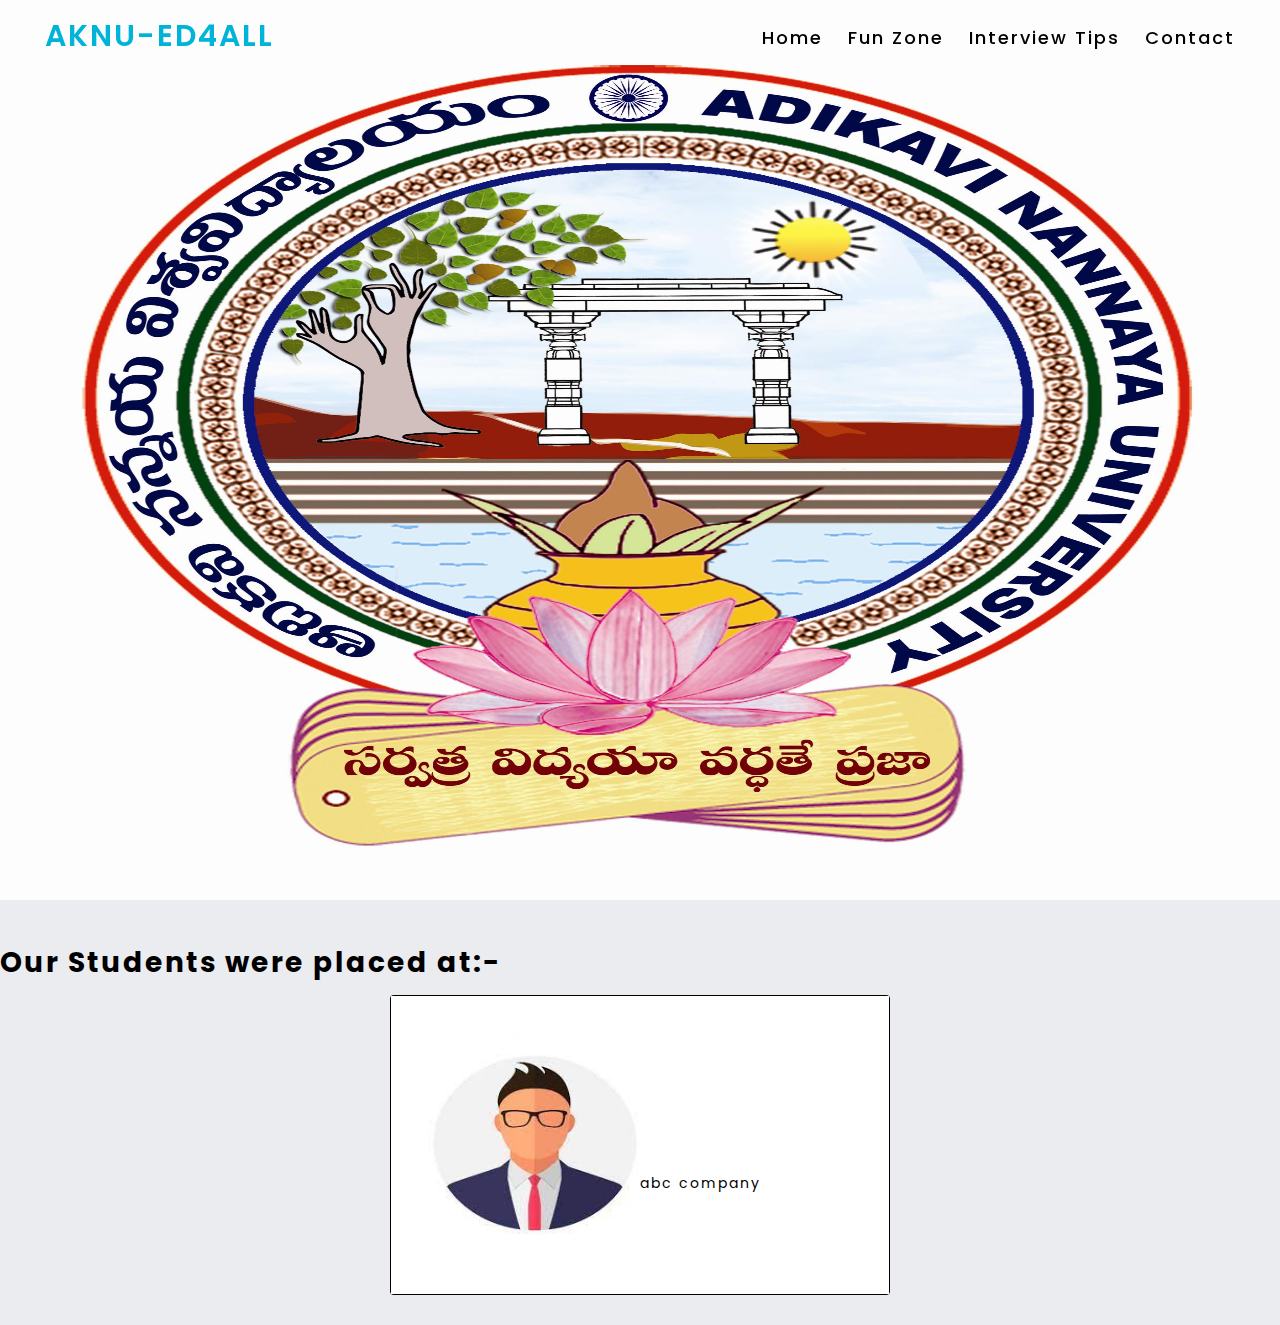
<file: students.html>
<!DOCTYPE html>
<html lang="en">
<head>
    <meta charset="UTF-8">
    <meta http-equiv="X-UA-Compatible" content="IE=edge">
    <meta name="viewport" content="width=device-width, initial-scale=1.0">
    <title>AKNU-ED4ALL</title>
    <link rel="stylesheet" href="sample.css">
    <link rel="stylesheet" href="stylewebsite.css">
    <link rel="stylesheet" href="https://cdnjs.cloudflare.com/ajax/libs/font-awesome/5.15.3/css/all.min.css"/>
    <link rel="stylesheet" href="https://cdnjs.cloudflare.com/ajax/libs/font-awesome/4.7.0/css/font-awesome.min.css">
    <style>
      
      #slider {
  position: relative;
  overflow: hidden;
  margin: 20px auto 0 auto;
  width: 100%;
  border-radius: 4px;
}

#slider ul {
  position: relative;
  margin: 0;
  padding: 0;
  height: 200px;
  width: 75%;
  list-style: none;
}

#slider ul li {
  position: relative;
  display: block;
  float: left;
  margin: 0;
  padding: 0;
  width: 500px;
  height: 300px;
  background: #ccc;
  text-align: center;
  line-height: 300px;
}


/* .slider_option {
  position: relative;
  margin: 10px auto;
  width: 160px;
  font-size: 18px;
} */

.slide-item{
  display: flex;
  width: 100%;
  padding: 7.5%;
  height: 100%;
}
 

.slide-item img{
  width: 50%;
  height: 100%;
}
.slide-item h3{
  width: 50%;
  height: 100%;
}

    </style>
  </head>
<body>
    <nav class="navbar">
        <div class="content">
          <div class="logo">
            <a href="#">AKNU-ED4ALL</a>
          </div>
          <ul class="menu-list">
            <div class="icon cancel-btn">
              <i class="fas fa-times"></i>
            </div>
            <li><a href="index.html">Home</a></li>
            <li><a href="funzone.html">Fun Zone</a></li>
            <li><a href="sample.html">Interview Tips</a></li>
            <li><a href="about us.html">Contact</a></li>
          </ul>
          <div class="icon menu-btn">
            <i class="fas fa-bars"></i>
          </div>
        </div>
      </nav>

      <div class="banner"></div>
    <div class="about">
       
      
        <br>
        <h1>Our Students were placed at:-</h1>
        <div id="slider">
          
          <ul>
            <li>
              <div class="slide-item">
                <img src="./pro1.jpg" alt="pro1">
                <div class="slider-item-content">
                  <h>abc company</h>
                </div>
                
              </div>
            </li>
            <li>
              <div class="slide-item">
                <img src="./pro2.jpg" alt="pro2">
                <div class="slider-item-content">
                  <h>xyz company</h>
                </div>
                
              </div>
            </li>
            <li>
              <div class="slide-item">
                <img src="./pro3.jpg" alt="pro3">
                <div class="slider-item-content">
                  <h>pqr company</h>
                </div>
                
              </div>
            </li>
          </ul>  
        </div>
          
        <div class="slider_option" style="display: none;">
          <input type="checkbox" id="checkbox" checked>
          <label for="checkbox">Autoplay Slider</label>
        </div> 
      </div>    
    </body>
    <script src="sample.js"></script> 
    <script src="main.js"></script> 
    <script src="https://ajax.googleapis.com/ajax/libs/jquery/3.4.1/jquery.min.js"></script>
    <script src="responsive.js"></script>
    <script>
      jQuery(document).ready(function ($) {
    
     setInterval(function () {
         moveRight();
     }, 3000);
    
    var slideCount = $('#slider ul li').length;
    var slideWidth = $('#slider ul li').width();
    var slideHeight = $('#slider ul li').height();
    var sliderUlWidth = slideCount * slideWidth;
    
    $('#slider').css({ width: slideWidth, height: slideHeight });
    
    $('#slider ul').css({ width: sliderUlWidth, marginLeft: - slideWidth });
    
     $('#slider ul li:last-child').prependTo('#slider ul');
    
     function moveLeft() {
         $('#slider ul').animate({
             left: + slideWidth
         }, 200, function () {
             $('#slider ul li:last-child').prependTo('#slider ul');
             $('#slider ul').css('left', '');
         });
     };
    
     function moveRight() {
         $('#slider ul').animate({
             left: - slideWidth
         }, 200, function () {
             $('#slider ul li:first-child').appendTo('#slider ul');
             $('#slider ul').css('left', '');
         });
     };
    
    });  
    </script>
    </html>
</file>
<file: stylewebsite.css>
@import url('https://fonts.googleapis.com/css2?family=Poppins:wght@200;300;400;500;600;700&display=swap');
*{
  margin: 0;
  padding: 0;
  box-sizing: border-box;
  font-family: 'Poppins', sans-serif;
}
/* custom scroll bar */
::-webkit-scrollbar {
    width: 10px;
}
::-webkit-scrollbar-track {
    background: #00b4d8;
}
::-webkit-scrollbar-thumb {
    background: #2C2B30;
}
::selection{
  background: #4adede;
}
.content{
  max-width: 1250px;
  margin: auto;
  padding: 0 30px;
}
.navbar{
  position: fixed;
  width: 100%;
  z-index: 2;
  padding: 25px 0;
  transition: all 0.3s ease;
}
.navbar.sticky{
  background: white;
  padding: 10px 0;
  box-shadow: 0px 3px 5px 0px #90e0ef;
}
.navbar .content{
  display: flex;
  align-items: center;
  justify-content: space-between;
}
.navbar .logo a{
  color: #00b4d8;
  font-size: 30px;
  font-weight: 600;
  text-decoration: none;
}
.navbar .menu-list{
  display: inline-flex;
}
.menu-list li{
  list-style: none;
}
.menu-list li a{
  color: black;
  font-size: 18px;
  font-weight: 500;
  margin-left: 25px;
  text-decoration: none;
  transition: all 0.3s ease;
}
.menu-list li a:hover{
  color: #D6D6D6;
}
.banner{
  background: url("Logo.jpg") no-repeat;
  height: 100vh;
  background-size: 100% 100%;
   
  background-attachment: fixed;
}
.about{
  padding: 30px 0;
  background: #ebecf0;
}
.about .title{
  font-size: 38px;
  font-weight: 700;
}
.about p{
  padding-top: 20px;
  text-align: justify;
}
.icon{
  color: #F2C4CE;
  font-size: 20px;
  cursor: pointer;
  display: none;
}
.menu-list .cancel-btn{
  position: absolute;
  right: 30px;
  top: 20px;
}
@media (max-width: 1230px) {
  .content{
    padding: 0 60px;
  }
}
@media (max-width: 1100px) {
  .content{
    padding: 0 40px;
  }
}
@media (max-width: 900px) {
  .content{
    padding: 0 30px;
  }
}
@media (max-width: 868px) {
  body.disabled{
    overflow: hidden;
  }
  .icon{
    display: block;
  }
  .icon.hide{
    display: none;
  }
  .navbar .menu-list{
    position: fixed;
    height: 100vh;
    width: 100%;
    max-width: 400px;
    left: -100%;
    top: 0px;
    display: block;
    padding: 40px 0;
    text-align: center;
    background-image: linear-gradient(to right top, #cddbf0, #bbd9f7, #a3d7fc, #85d6ff, #5cd6ff);
    transition: all 0.3s ease;
  }
  .navbar.show .menu-list{
    left: 0%;
  }
  .navbar .menu-list li{
    margin-top: 45px;
  }
  .navbar .menu-list li a{
    font-size: 23px;
    margin-left: -100%;
    transition: 0.6s cubic-bezier(0.68, -0.55, 0.265, 1.55);
  }
  .navbar.show .menu-list li a{
    margin-left: 0px;
  }
}
@media (max-width: 380px) {
  .navbar .logo a{
    font-size: 27px;
  }
   
}
</file>
<file: chat.css>
.chat-bot-collapsible{
    position:fixed;
    bottom:0;
    right:50px;
    box-shadow: 0 8px 16px 0 #90e0ef;
}

.collapsible{
    background-color: skyblue;
    color: #2c2b30;
    cursor:pointer;
    padding:18px;
    width:350px;
    text-align:left;
    outline:left;
    font-size: 18px;
    border-radius: 10px 10px 0px 0px;
    border: 3px solid white;
    border-bottom: none;
}

.msg-container{
    max-height: 0;
    overflow: hidden;
    transition: max-height 0.2s ease-out;
    background-color: #caf0f8;
}

.full-chat-black{
    width:350px;
    background: #d6d6d6;
    text-align:center;
    overflow:auto;
    scrollbar-width: none;
    height: max-content;
    transition: max-height 0.2s ease-out;
}

.outer-container{
    min-height: 500px;
    bottom:0%;
    position:relative;
}

.chat-container{
    max-height: 500px;
    width:100%;
    position:absolute;
    bottom:0;
    left:0;
    scroll-behavior: smooth;
    hyphens: auto;
}

.chat-container::-webkit-scrollbar{
    display: none;;
}

.chat-bar-input-block{
    display:flex;
    float: left;
    box-sizing:borger-box;
    justify-content: space-between;
    width:100%;
    align-items: center;
    background-color: #5b84c4;
    border-radius:10px 10px 0px 0px;
    padding:10px 0px 10px 10px;

}

.chat-bar-icons{
    display:flex;
    justify-content:space-evenly;
    box-sizing: border-box;
    width:25%;
    float:right;
    font-size:20px;
}

#chat-icon:hover{
    opacity: .7;
}

/*chat bubbles*/

#userInput{
    width: 75%;
}

.input-box{
    float: left;
    border:none;
    box-sizing: border-box;
    width:100%;
    border-radius: 10px;
    padding:10px;
    font-size:16px;
    color:#2c2b30;
    background-color:white;
    outline: none;
}

.userText{
    color: black;
    font-family: Helvetica;
    font-size: 16px;
    font-weight: normal;
    text-align:right;
    clear: both;
}

.userText span{
    line-height:1.5em;
    display: inline-block;
    background: #f58f7c;
    padding: 10px;
    border-radius: 8px;
    border-bottom-right-radius: 2px;
    max-width:80%;
    margin-right: 10px;
    animation: floatup .5s forwards;
}

.botText{
    color: black;
    font-family: Helvetica;
    font-size: 16px;
    font-weight: normal;
    text-align:left;
}

.botText span{
    line-height:1.5em;
    display: inline-block;
    background: white;
    padding: 10px;
    border-radius: 8px;
    border-bottom-right-radius: 2px;
    max-width:80%;
    margin-right: 10px;
    animation: floatup .5s forwards;
}
@keyframes  floatup {
    from{
        transform: translateY(0px);
        opacity: 1;
    }
}
 

@media screen and (max-width:450px) {
    .full-chat-block{
        width:100%;
        border-radius:0px;
    }
    .chat-bar-collapsible{
        position:fixed;
        bottom:0;
        right: 0;
        width: 100%;
    }
    .collapsible{
        width: 100%;
        border:0px;
        border-top: 3px solid white;
        border: radius 0px;
    }
}

@media screen and (max-width:426px) {
    .chat-bot-collapsible{
        position: fixed;
        right:5px;
        left: 5px;
        width: 100%;
    }
    .collapsible{
        width: 100%;
        border:0px;
        border-top: 3px solid white;
        border: radius 0px;
    }
}
</file>
<file: About us.css>
body {
    font-family: Arial, Helvetica, sans-serif;
    margin: 0;
  }
  
  html {
    box-sizing: border-box;
  }
  
  *, *:before, *:after {
    box-sizing: inherit;
  }
  
  .column {
    float: left;
    width: 33.3%;
    margin-bottom: 16px;
    padding: 0 8px;
  }
  
  .card {
    box-shadow: 0 4px 8px 0 rgba(0, 0, 0, 0.2);
    margin: 8px;
  }
  
  .about-section {
    padding: 50px;
    text-align: center;
    background-color: #474e5d;
    color: white;
  }
  
  .container {
    padding: 0 16px;
  }
  
  .container::after, .row::after {
    content: "";
    clear: both;
    display: table;
  }
  
  .title {
    color: grey;
  }
  
  .button {
    border: none;
    outline: 0;
    display: inline-block;
    padding: 8px;
    color: white;
    background-color: #000;
    text-align: center;
    cursor: pointer;
    width: 100%;
  }
  .button.ul{
      
      list-style-type: circle;
  }
  .button:hover {
    background-color: #555;
  }
  
  @media screen and (max-width: 650px) {
    .column {
      width: 100%;
      display: block;
    }
  }
</file>
<file: funzone.css>
@import url('https://fonts.googleapis.com/css2?family=Poppins:wght@200;300;400;500;600;700&display=swap');
*{
  margin: 0;
  padding: 0;
  box-sizing: border-box;
  font-family: 'Poppins', sans-serif;
}
/* custom scroll bar */
::-webkit-scrollbar {
    width: 10px;
}
::-webkit-scrollbar-track {
    background: #00b4d8;
}
::-webkit-scrollbar-thumb {
    background: #2C2B30;
}
::selection{
  background: #4adede;
}
.funzone-container{
    background: url("funpic.png") no-repeat;
    height: 100vh;
    background-size: 100% 100%;
     
    background-attachment: fixed;
}
#q-button {
  align-items: center;
  background-image: linear-gradient(144deg,#AF40FF, #5B42F3 50%,#00DDEB);
  border: 0;
  border-radius: 8px;
  box-shadow: rgba(151, 65, 252, 0.2) 0 15px 30px -5px;
  box-sizing: border-box;
  color: #FFFFFF;
  display: flex;
  font-family: Phantomsans, sans-serif;
  font-size: 18px;
  justify-content: center;
  line-height: 1em;
  max-width: 100%;
  min-width: 140px;
  padding: 3px;
  text-decoration: none;
  user-select: none;
  -webkit-user-select: none;
  touch-action: manipulation;
  white-space: nowrap;
  cursor: pointer;
  transition: all .3s;
 }
 
 #q-button:active,
 #q-button:hover {
  outline: 0;
 }
 
 #q-button span {
  background-color: rgb(5, 6, 45);
  padding: 16px 24px;
  border-radius: 6px;
  width: 100%;
  height: 100%;
  transition: 300ms;
 }
 
 #q-button:hover span {
  background: none;
 }
 
 #q-button:active {
  transform: scale(0.9);
 }
</file>
<file: quizy.css>
*{
    margin: 0;
    padding: 0;
    box-sizing: border-box;
}
.modal-button-container{
    text-decoration: none;
}  
html, body{
    height: 100%;
}


body{
    font-family: 'Montserrat', serif;
    
}

main{
    width: 100%;
    min-height: 100vh;
    display: flex;
    flex-direction: column;
    justify-content: center;
    align-items: center;
    background-image: linear-gradient(to left bottom, #d16ba5, #c777b9, #ba83ca, #aa8fd8, #9a9ae1, #8aa7ec, #79b3f4, #69bff8, #52cffe, #41dfff, #46eefa, #5ffbf1);
    background-repeat: no-repeat;
    background-size: cover;
    background-position: center;
}

.game-quiz-container{
    width: 40rem;
    height: 30rem;
    background-image: linear-gradient(to right top, #fff4ff, #fcf0fc, #f8ebf8, #f5e7f5, #f2e3f1);
    display: flex;
    flex-direction: column;
    align-items: center;
    justify-content: space-around;
    border-radius: 30px;
}

.game-details-container{
    width: 80%;
    height: 4rem;
    display: flex;
    justify-content: space-around;
    align-items: center;
}

.game-details-container h1{
    font-size: 1.2rem;
}

.game-question-container{
    width: 80%;
    height: 8rem;
    display: flex;
    align-items: center;
    justify-content: center;
    border: 2px solid darkgray;
    border-radius: 25px;
    background-color: white;
}

.game-question-container h1{
    font-size: 1.1rem;
    text-align: center;
    padding: 3px;
}

.game-options-container{
    width: 80%;
    height: 12rem;
    display: flex;
    flex-wrap: wrap;
    align-items: center;
    justify-content: space-around;
}

.game-options-container span{
    width: 45%;
    height: 3rem;
    border: 2px solid darkgray;
    background-image: linear-gradient(to right top, #fff4ff, #f4f1ff, #e1f0ff, #c9f1ff, #b2f2fe);
    border-radius: 20px;
    overflow: hidden;
}
span label{
    width: 100%;
    height: 100%;
    display: flex;
    align-items: center;
    justify-content: center;
    cursor: pointer;
    transition: transform 0.3s;
    font-weight: 600;
    color: rgb(22, 22, 22);
}

span label:hover{
    -ms-transform: scale(1.12);
    -webkit-transform: scale(1.12);
    transform: scale(1.12);
    background-image: linear-gradient(to right top, #fff4ff, #f4f1ff, #e1f0ff, #c9f1ff, #b2f2fe); 
}

input[type="radio"] {
    position: relative;
    display: none;
}


input[type=radio]:checked ~ .option {
	background-image: linear-gradient(to right top, #f062bb, #ea92dc, #e7bbf2, #eddffd, #ffffff);
}

.next-button-container{
    width: 50%;
    height: 3rem;
    display: flex;
    justify-content: center;
}
.next-button-container button{
    width: 8rem;
    height: 2rem;
    border-radius: 10px;
    background: none;
    color: rgb(25, 25, 25);
    font-weight: 600;
    border: 2px solid gray;
    cursor: pointer;
    outline: none;
}
.next-button-container button:hover{
    background-image: linear-gradient(to right top, #00bc7d, #36ca6f, #5cd65b, #81e141, #a8eb12);
}

.modal-container{
    display: none;
    position: fixed;
    z-index: 1; 
    left: 0;
    top: 0;
    width: 100%; 
    height: 100%; 
    overflow: auto; 
    background-color: rgb(0,0,0); 
    background-color: rgba(0,0,0,0.4); 
    flex-direction: column;
    align-items: center;
    justify-content: center; 
    -webkit-animation: fadeIn 1.2s ease-in-out;
    animation: fadeIn 1.2s ease-in-out;
}

.modal-content-container{
    height: 20rem;
    width: 25rem;
    background-color: rgb(43, 42, 42);
    display: flex;
    flex-direction: column;
    align-items: center;
    justify-content: space-around;
    border-radius: 25px;
}

.modal-content-container h1{
    font-size: 1.3rem;
    height: 3rem;
    color: lightgray;
    text-align: center;
}

.grade-details{
    width: 15rem;
    height: 10rem;
    display: flex;
    flex-direction: column;
    align-items: center;
    justify-content: space-around;
}

.grade-details p{
    color: white;
    text-align: center;
}

.modal-button-container{
    height: 2rem;
    width: 100%;
    display: flex;
    align-items: center;
    justify-content: center;
}

.modal-button-container button{
    width: 10rem;
    height: 2rem;
    background: none;
    outline: none;
    border: 1px solid rgb(252, 242, 241);
    color: white;
    font-size: 1.1rem;
    cursor: pointer;
    border-radius: 20px;
}
.modal-button-container button:hover{
    background-color: rgb(83, 82, 82);
}

@media(min-width : 300px) and (max-width : 350px){
    .game-quiz-container{
        width: 90%;
        height: 80vh;
     }
     .game-details-container h1{
        font-size: 0.8rem;
     }
 
     .game-question-container{
        height: 6rem;
     }
     .game-question-container h1{
       font-size: 0.9rem;
    }
 
    .game-options-container span{
        width: 90%;
        height: 2.5rem;
    }
    .game-options-container span label{
        font-size: 0.8rem;
    }
    .modal-content-container{
        width: 90%;
        height: 25rem;
    }
    
    .modal-content-container h1{
        font-size: 1.2rem;
    }
}

@media(min-width : 350px) and (max-width : 700px){
   .game-quiz-container{
       width: 90%;
       height: 80vh;
    }
    .game-details-container h1{
        font-size: 1rem;
    }

    .game-question-container{
        height: 8rem;
    }

    .game-question-container h1{
        font-size: 0.9rem;
     }

    .game-options-container span{
        width: 90%;
	font-size: 0.7rem; 
       border-radius: 10px;
    }
    .modal-content-container{
        width: 90%;
        height: 25rem;
    }
    .modal-content-container h1{
        font-size: 1.2rem;
    }
}



@keyframes fadeIn {
    from {opacity: 0;}
    to {opacity:1 ;}
  }

  @-webkit-keyframes fadeIn {
    from {opacity: 0;}
    to {opacity: 1;}
  }
</file>
<file: sample.css>
@import url(https://fonts.googleapis.com/css?family=Roboto:400,100,300,500,700,900);
@import url(https://fonts.googleapis.com/css?family=Titillium+Web:400,600,700,300,200);

*, *::after, *::before{
  margin:0;
  padding:0;
}

.slider{
margin: 2vh 0;
background-color: transparent;
}  

.slide-item{
background-color: #fff;
border:1px solid black;
}

.slide-item-content{

background-color: #121212;

}

body {
  font-family: 'Roboto', sans-serif;
  font-size: 14px;
  letter-spacing: 2px;
  line-height: 1.6em;
  font-weight: 400;
  color: rgb(0, 0, 0);
}

p {
  margin-bottom: 2em;
}

header {
  border-bottom: solid 1px #e0e0e0;
  margin: 0 0 20px 0;
}

.pageTitle,
.pageSubTitle {
  font-family: 'Titillium', sans-serif;
  text-transform: uppercase;
  color: #333;
}

.pageTitle {
  color: #FF7600;
}

.pageTitle {
  font-size: 2em;
  font-weight: 700;
  line-height: 2em;
}

.pageSubTitle {
  margin-bottom: 1em;
  font-size: 1.4em;
  font-weight: 300;
}

.background {
  background: 
    url("http://img.talkandroid.com/uploads/2013/03/htc-sense-5-wallpaper-3.jpg")
    repeat;
  background-size: 100% auto;
  position: fixed;
  width: 100%;
  height: 300%;
  top: 0;
  left: 0;
  z-index: -1
}

.wrapper {
  width: 920px;
  padding: 40px;
  margin: 20px auto;
  background: #fff;
  box-shadow:  0px 3px 3px 1px rgba(0, 0, 0, 0.25);
}

.slogan {
  position: fixed;
  display: block;
  top: 500px;
  width: 100%;
  padding: 20px 0;
  text-align: center;
  background: #222;
}

.sloganTitle {
  font-size: 70px;
  font-weight: 700;
  line-height: 80px;
  color: #fff;
  
  text-shadow: 0px 2px 1px rgba(0, 0, 0, 0.25);
}
@media only screen and (max-width: 620px) {
    /* For mobile phones: */
    .wrapper{
      width: 100%;
    }
  }
</file>
